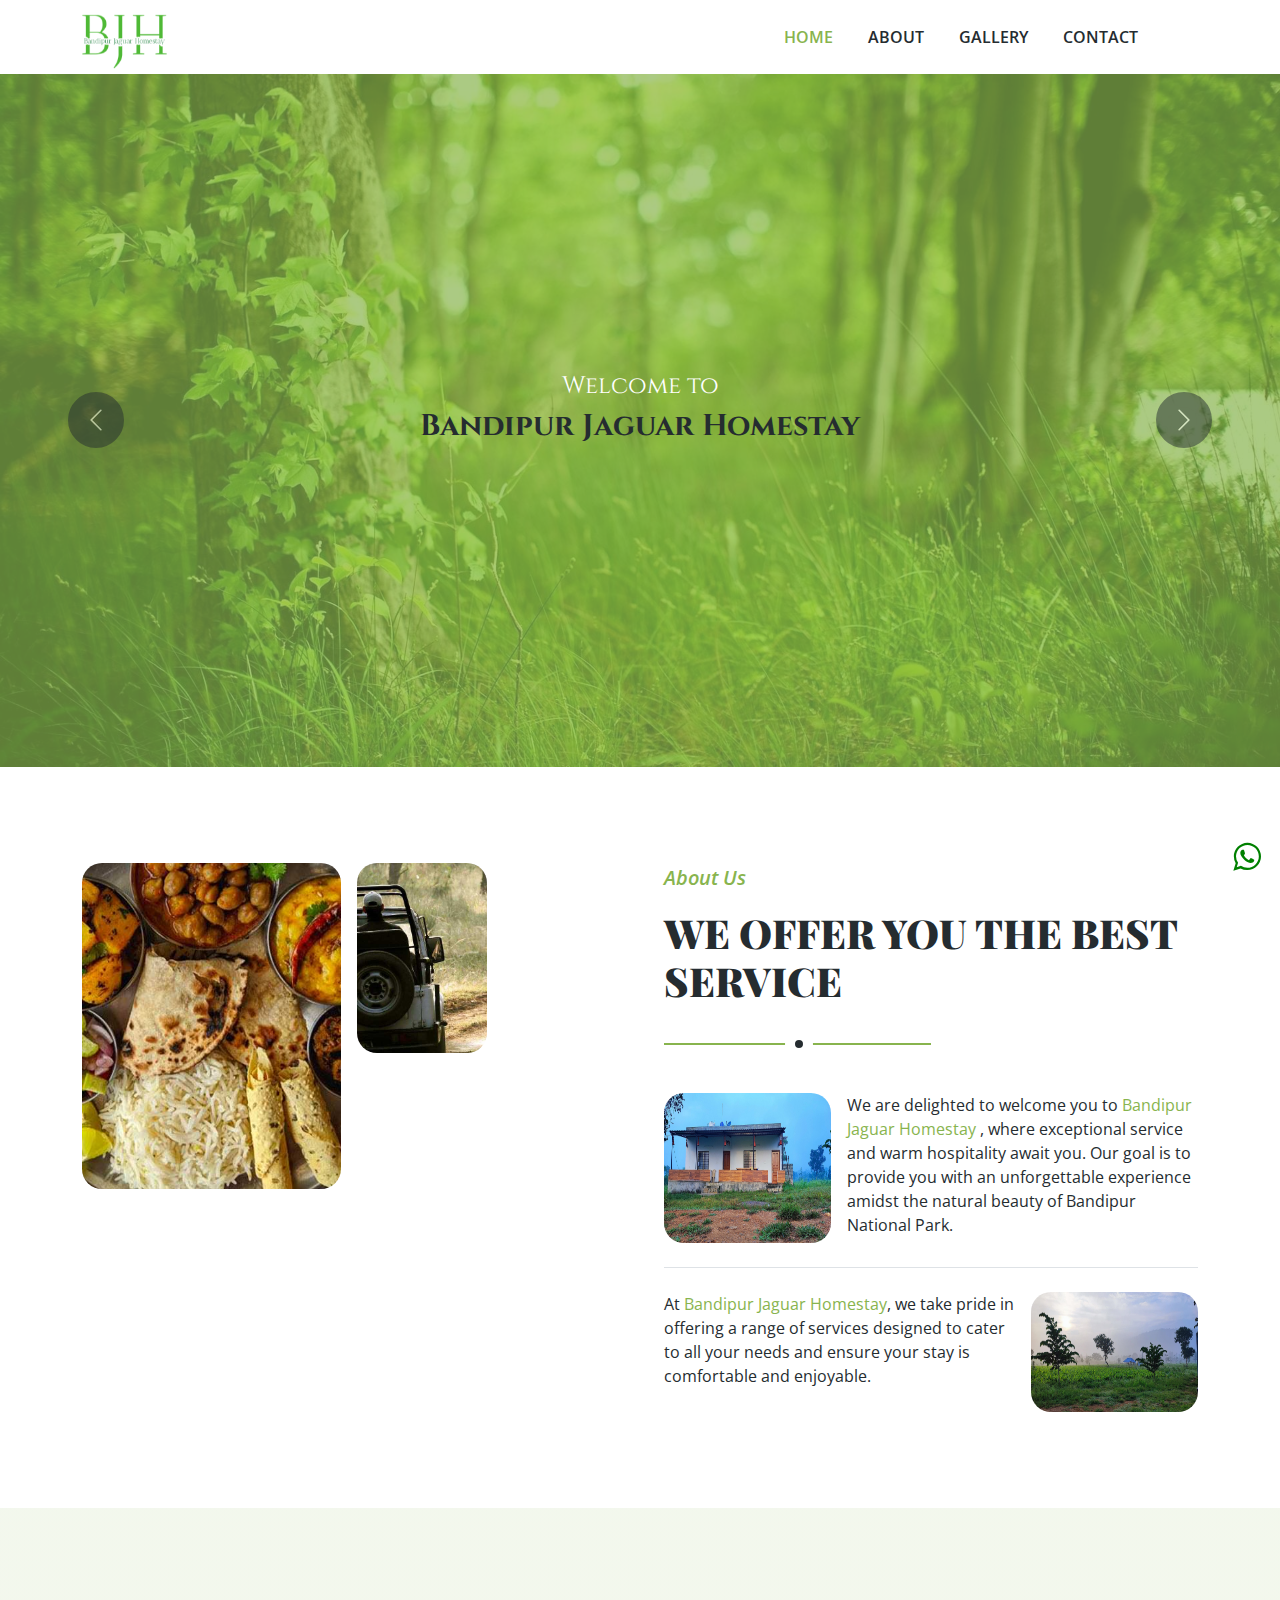
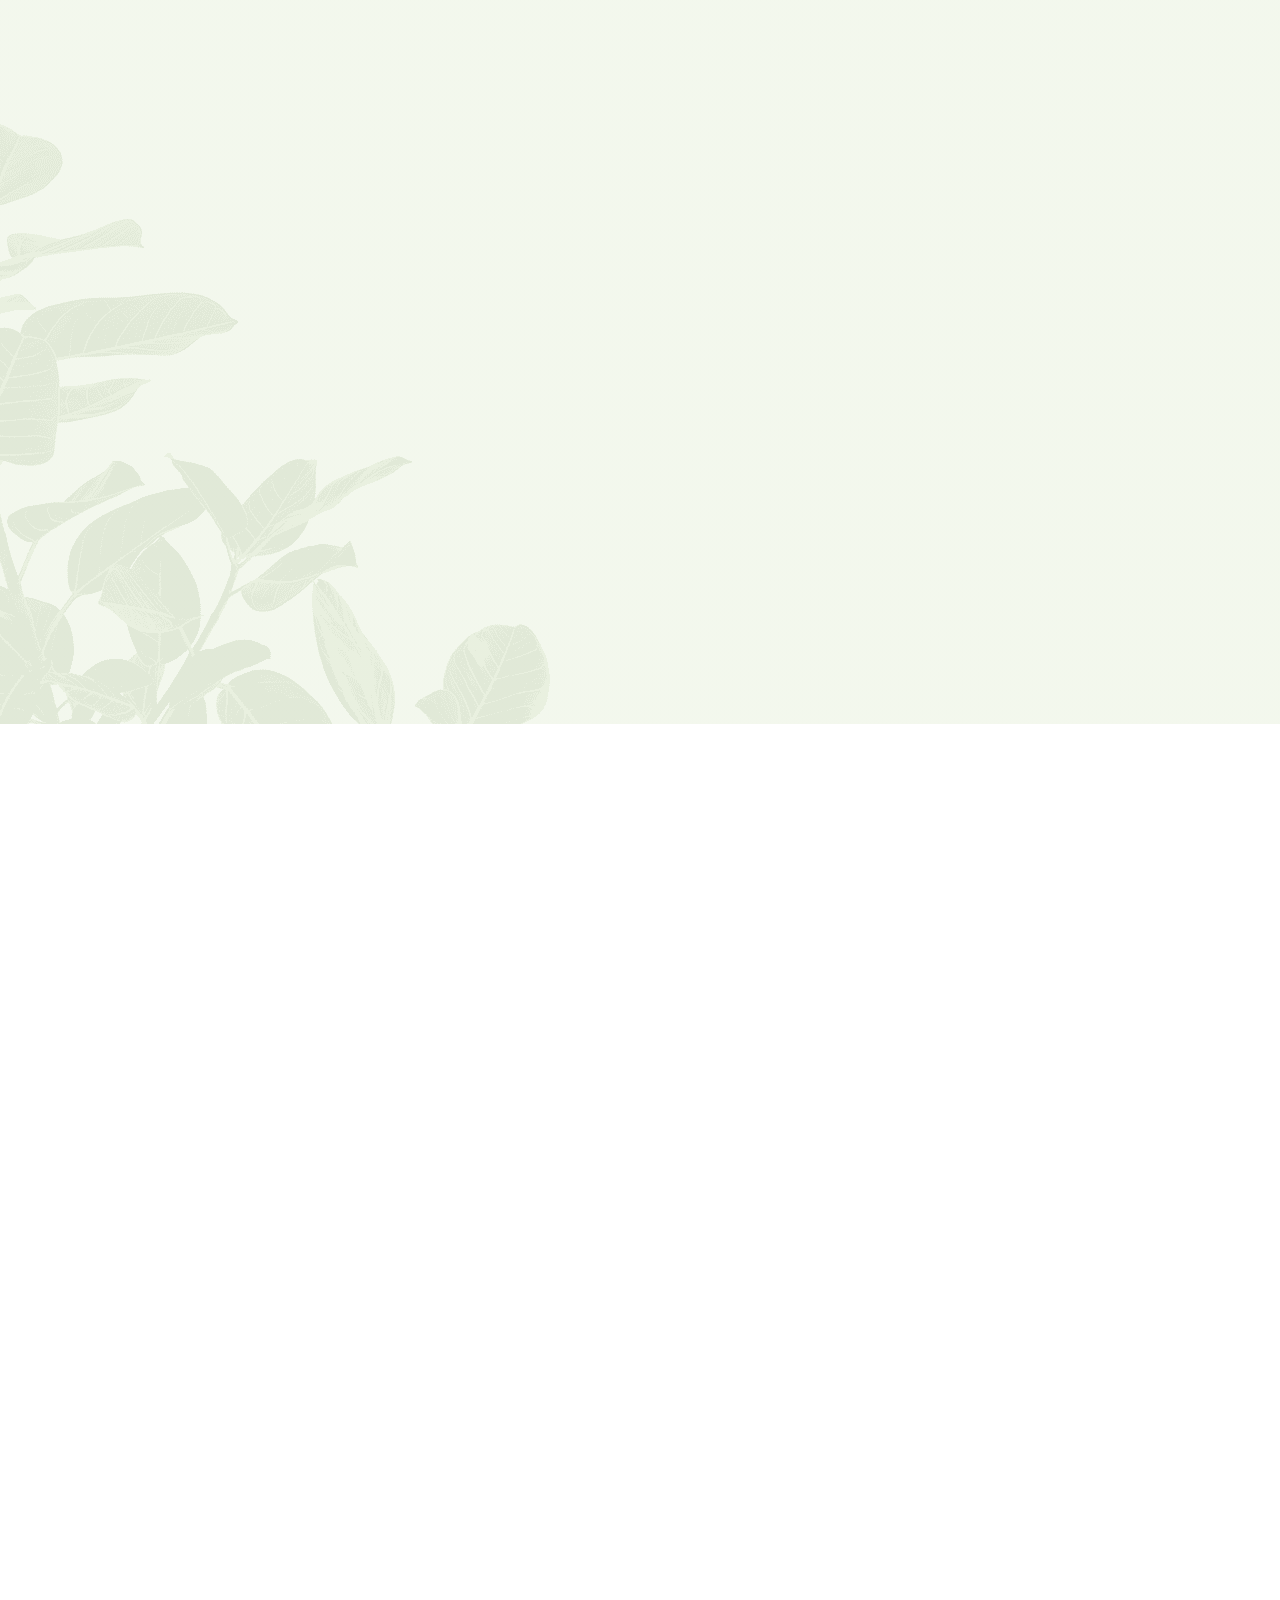
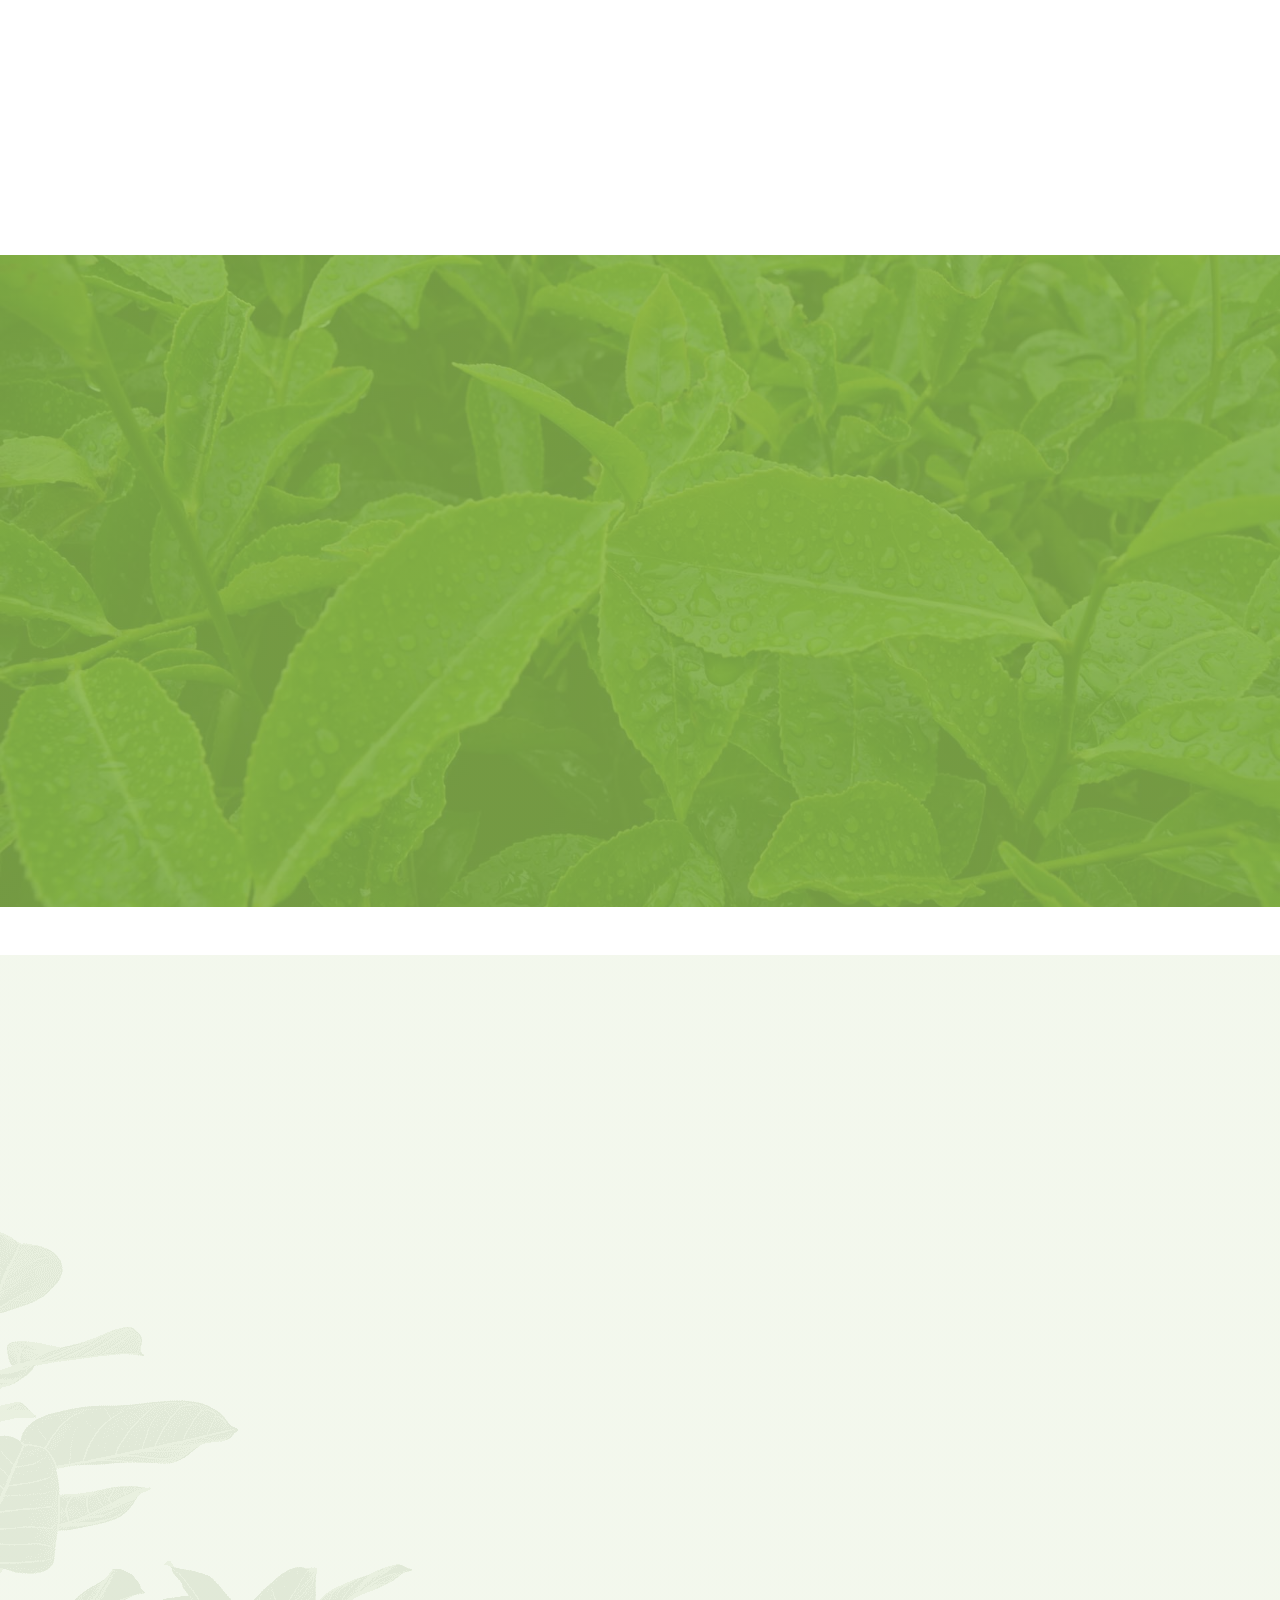
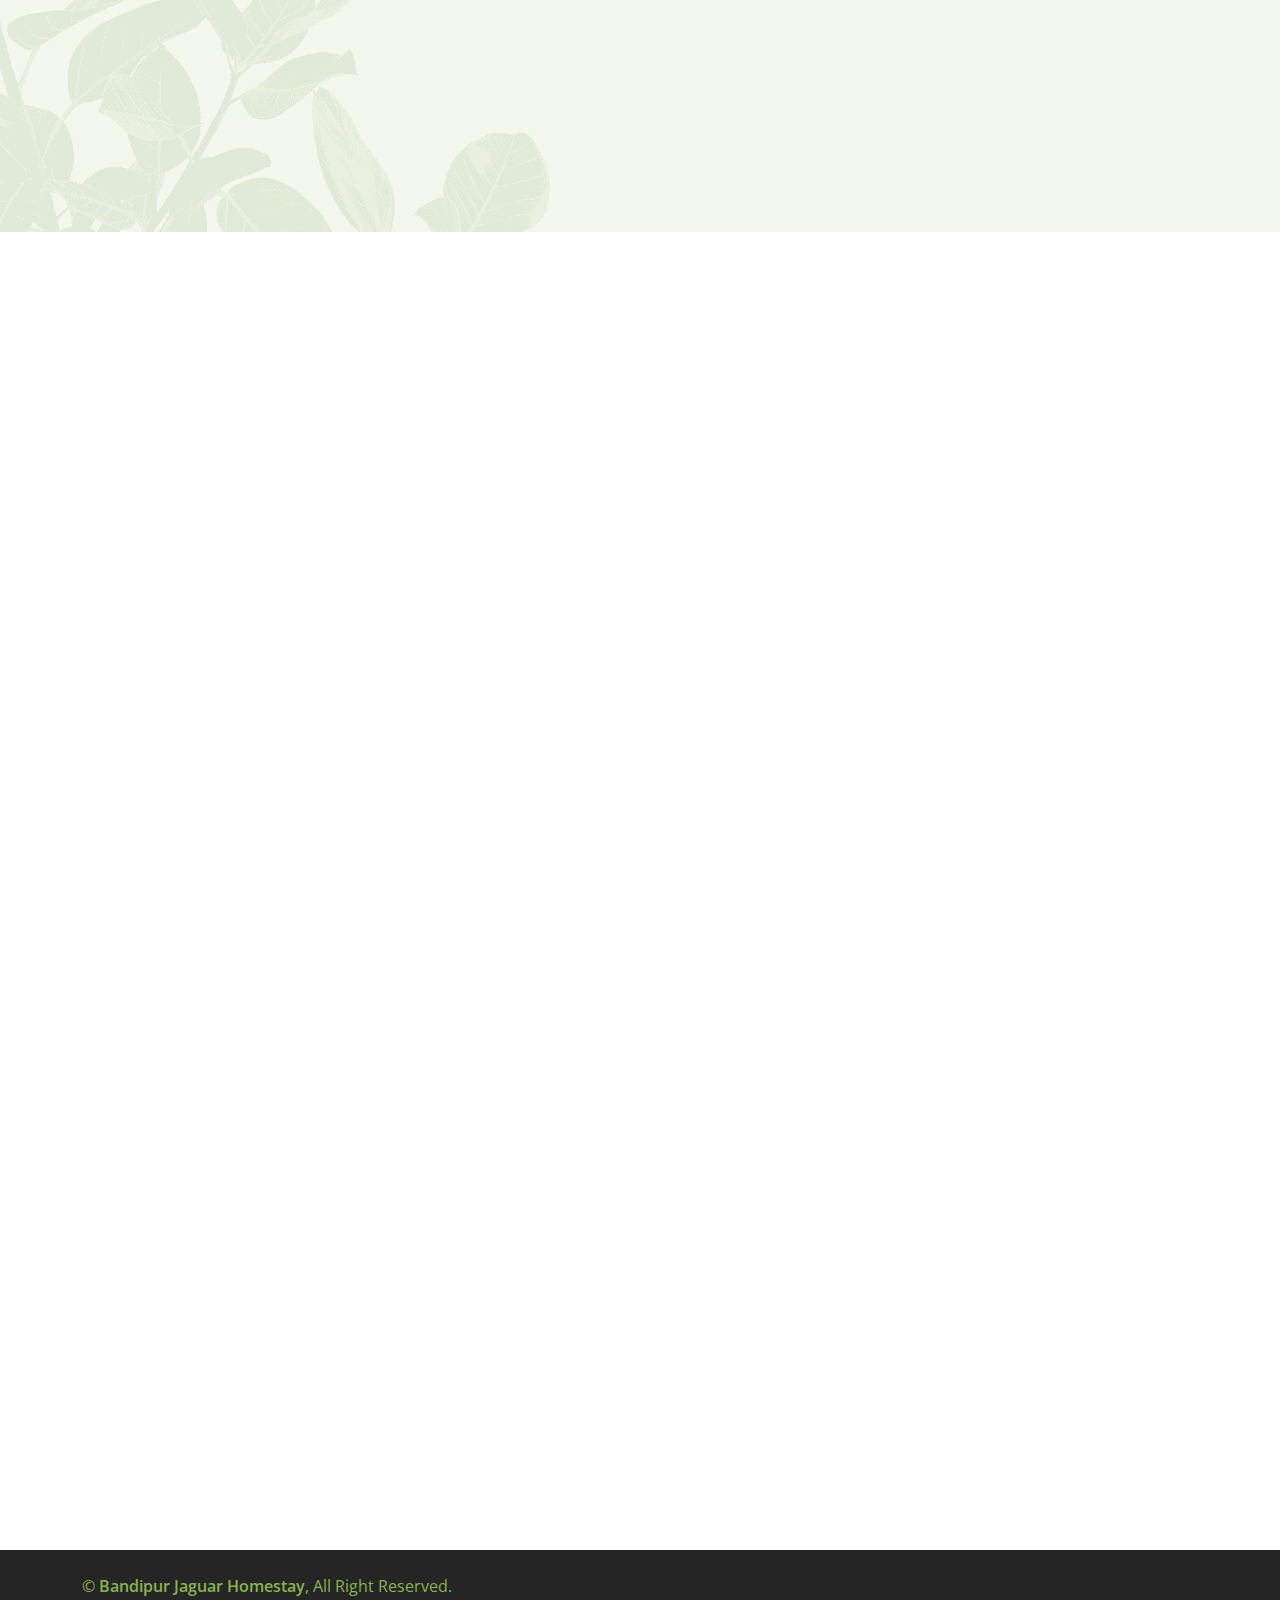
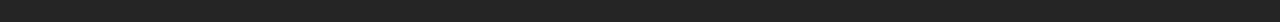
<file: index.html>
<!DOCTYPE html>
<html lang="en">

<head>
    <meta charset="utf-8">
    <title>Bandipur Jaguar Homestay</title>
    <meta content="width=device-width, initial-scale=1.0" name="viewport">
    <meta content="" name="keywords">
    <meta content="" name="description">

    <link href="img/favicon.ico" rel="icon">

    <link rel="preconnect" href="https://fonts.googleapis.com">
    <link rel="preconnect" href="https://fonts.gstatic.com" crossorigin>
    <link
        href="https://fonts.googleapis.com/css2?family=Open+Sans:wght@400;600&family=Playfair+Display:wght@700;900&display=swap"
        rel="stylesheet">
    <link
        href="https://fonts.googleapis.com/css2?family=Caveat:wght@400;500;600;700&family=DM+Serif+Display&family=Dancing+Script:wght@700&family=Itim&family=Nunito+Sans:opsz,wght@6..12,200;6..12,300;6..12,400;6..12,500;6..12,600;6..12,700&family=Poppins:wght@100;200;300;400;500;600&display=swap"
        rel="stylesheet">
    <link
        href="https://fonts.googleapis.com/css2?family=Caveat:wght@400;500;600;700&family=Cinzel:wght@600&family=DM+Serif+Display&family=Dancing+Script:wght@700&family=Itim&family=Nunito+Sans:opsz,wght@6..12,200;6..12,300;6..12,400;6..12,500;6..12,600;6..12,700&family=Poppins:wght@100;200;300;400;500;600&display=swap"
        rel="stylesheet">

    <link href="https://cdnjs.cloudflare.com/ajax/libs/font-awesome/5.10.0/css/all.min.css" rel="stylesheet">
    <link href="https://cdn.jsdelivr.net/npm/bootstrap-icons@1.4.1/font/bootstrap-icons.css" rel="stylesheet">

    <link href="lib/animate/animate.min.css" rel="stylesheet">
    <link href="lib/owlcarousel/assets/owl.carousel.min.css" rel="stylesheet">

    <link href="css/bootstrap.min.css" rel="stylesheet">
    <link rel="stylesheet" href="https://cdnjs.cloudflare.com/ajax/libs/font-awesome/4.7.0/css/font-awesome.min.css">

    <link href="css/style.css" rel="stylesheet">
</head>

<body>
    <div id="spinner"
        class="show bg-white position-fixed translate-middle w-100 vh-100 top-50 start-50 d-flex align-items-center justify-content-center">
        <div class="spinner-border text-primary" role="status" style="width: 3rem; height: 3rem;"></div>
    </div>


    <div class="container-fluid bg-white sticky-top">
        <div class="container">
            <nav class="navbar navbar-expand-lg bg-white navbar-light py-2 py-lg-0">
                <a href="index.html" class="navbar-brand">
                    <img class="img-fluid-logo" src="img/bandipur-jaguar-homestay-high-resolution-logo-transparent.png"
                        alt="Logo" loading="lazy" style="max-width: 50%;">
                </a>
                <button type="button" class="navbar-toggler ms-auto me-0" data-bs-toggle="collapse"
                    data-bs-target="#navbarCollapse">
                    <span class="navbar-toggler-icon"></span>
                </button>
                <div class="collapse navbar-collapse" id="navbarCollapse">
                    <div class="navbar-nav ms-auto">
                        <a href="index.html" class="nav-item nav-link active">Home</a>
                        <a href="about.html" class="nav-item nav-link">About</a>
                        <a href="gallery.html" class="nav-item nav-link">Gallery</a>
                        <a href="contact.html" class="nav-item nav-link">Contact</a>
                    </div>
                    <div class="border-start ps-4 d-none d-lg-block">
                    </div>
                </div>
            </nav>
        </div>
    </div>

    <div class="container-fluid px-0 mb-5">
        <div id="header-carousel" class="carousel slide carousel-fade" data-bs-ride="carousel">
            <div class="carousel-inner">
                <div class="carousel-item">
                    <img class="w-100" src="img/backpic-12.jpg" loading="lazy" alt="Image">
                    <div class="carousel-caption">
                        <div class="container">
                            <div class="row justify-content-center">
                                <div class="col-lg-7 text-center">
                                    <p class="fs-4 text-white animated zoomIn"> <strong class="text-dark"
                                            style="font-family: 'Cinzel', serif;">Be ready to experience the extreme
                                            Nature , <br>Unlock your Potentials and Adventures LifeStyle with Beauty of
                                            Nature <br>and enjoy the most friendly services from Us <br>with every
                                            memorable movement in your journey</strong></p>
                                    <h2 class="display-1 text-dark mb-4 animated zoomIn"></h2>

                                </div>
                            </div>
                        </div>
                    </div>
                </div>
                <div class="carousel-item active">
                    <img class="w-100" src="img/backpic-13.jpg" loading="lazy" alt="Image">
                    <div class="carousel-caption">
                        <div class="container">
                            <div class="row justify-content-center">
                                <div class="col-lg-7 text-center">
                                    <p class="fs-4 text-white animated zoomIn" style="font-family: 'Cinzel', serif;">
                                        Welcome to <br> <strong class="text-dark" style="
                                            font-size: 30px; ">Bandipur
                                            Jaguar
                                            Homestay</strong></p>
                                    <h2 class="display-1 text-dark mb-4 animated zoomIn"></h2>

                                </div>
                            </div>
                        </div>
                    </div>
                </div>
            </div>
            <button class="carousel-control-prev" type="button" data-bs-target="#header-carousel" data-bs-slide="prev">
                <span class="carousel-control-prev-icon" aria-hidden="true"></span>
                <span class="visually-hidden">Previous</span>
            </button>
            <button class="carousel-control-next" type="button" data-bs-target="#header-carousel" data-bs-slide="next">
                <span class="carousel-control-next-icon" aria-hidden="true"></span>
                <span class="visually-hidden">Next</span>
            </button>
        </div>
    </div>

    <div class="container-xxl py-5">
        <div class="container">
            <div class="row g-5">
                <div class="col-lg-6">
                    <div class="row g-3">
                        <div class="col-6 text-end">
                            <img class="img-fluid bg-white w-100 mb-3 wow fadeIn" data-wow-delay="0.1s"
                                src="img/a-pic-1 (2) (1).jpg" loading="lazy" alt="">
                            <img class="img-fluid bg-white w-50 wow fadeIn" data-wow-delay="0.2s"
                                src="img/a-pic-4 (1).jpg" alt="">
                        </div>
                        <div class="col-6">
                            <img class="img-fluid bg-white w-50 mb-3 wow fadeIn" data-wow-delay="0.3s"
                                src="img/a-pic-3 (1) (1).jpg" loading="lazy" alt="">
                            <img class="img-fluid bg-white w-100 wow fadeIn" data-wow-delay="0.4s"
                                src="img/a-pic-2 (1) (1).jpg" loading="lazy" alt="">
                        </div>
                    </div>
                </div>
                <div class="col-lg-6 wow fadeIn" data-wow-delay="0.5s">
                    <div class="section-title">
                        <p class="fs-5 fw-medium fst-italic text-primary" id="about">About Us</p>
                        <h2 class="display-6">WE OFFER YOU THE BEST SERVICE</h2>
                    </div>
                    <div class="row g-3 mb-4">
                        <div class="col-sm-4">
                            <img class="img-fluid bg-white w-100" src="img/b2.jpg" loading="lazy" alt=""
                                style="height: 150px;">
                        </div>
                        <div class="col-sm-8">
                            <p class="mb-0">We are delighted to welcome you to <span style="color: #88B44E;">Bandipur
                                    Jaguar Homestay</span> , where
                                exceptional service and warm hospitality await you. Our goal is to provide you with an
                                unforgettable experience amidst the natural beauty of Bandipur National Park.</p>
                        </div>
                    </div>
                    <div class="border-top mb-4"></div>
                    <div class="row g-3">
                        <div class="col-sm-8">
                            <p class="mb-0">At <span style="color:#88B44E;">Bandipur Jaguar
                                    Homestay</span>,
                                we take pride in offering a range of services
                                designed to cater to all your needs and ensure your stay is comfortable and enjoyable.
                            </p>
                        </div>
                        <div class="col-sm-4">
                            <img class="img-fluid bg-white w-100" src="img/g3.jpeg" loading="lazy" alt=""
                                style="height: 120px;">
                        </div>
                    </div>
                </div>
            </div>
        </div>
    </div>

    <div class="container-fluid product py-5 my-5">
        <div class="container py-5">
            <div class="section-title text-center mx-auto wow fadeInUp" data-wow-delay="0.1s" style="max-width: 500px;">
                <p class="fs-5 fw-medium fst-italic text-primary" id="serve">Our Services</p>
                <h2 class="display-6">Our Services</h2>
            </div>
            <div class="owl-carousel product-carousel wow fadeInUp" data-wow-delay="0.5s">
                <a href="" class="d-block product-item rounded">
                    <img src="img/l (1).jpg" loading="lazy" alt="" class="img-fluid">
                    <div class="bg-white-pro shadow-sm text-center p-4 position-relative mt-n5 mx-4">
                        <h2 class="text-primary">UNLIMITED FOOD</h2>
                        <span class="text-body">Unlimited 3 times Food Veg/Non-Veg includes Breakfast , Lunch and
                            Dinner</span>
                    </div>
                </a>
                <a href="" class="d-block product-item rounded">
                    <img src="img/wifi (3).jpg" loading="lazy" alt="" class="img-fluid">
                    <div class="bg-white-pro shadow-sm text-center p-4 position-relative mt-n5 mx-4">
                        <h2 class="text-primary">WIFI</h2>
                        <span class="text-body">Efficiently providing Wi-Fi ensures seamless connectivity enhances the
                            convenience.</span>
                    </div>
                </a>
                <a href="" class="d-block product-item rounded">
                    <img src="img/pnd (4).jpg" alt="" loading="lazy" class="img-fluid">
                    <div class="bg-white-pro shadow-sm text-center p-4 position-relative mt-n5 mx-4">
                        <h2 class="text-primary">PICK UP - DROP</h2>
                        <span class="text-body">pick-up drop service offers transportation,comfortable journey for
                            guests.</span>
                    </div>
                </a>
                <a href="" class="d-block product-item rounded">
                    <img src="img/room.jpg" alt="" loading="lazy" class="img-fluid">
                    <div class="bg-white-pro shadow-sm text-center p-4 position-relative mt-n5 mx-4">
                        <h2 class="text-primary">ROOM SERVICE</h2>
                        <span class="text-body">We offer you the best room services with all hygiene and privacy</span>
                    </div>
                </a>
            </div>
        </div>
    </div>

    <div class="container-xxl py-5">
        <div class="container">
            <div class="section-title text-center mx-auto wow fadeInUp" data-wow-delay="0.1s" style="max-width: 500px;">
                <p class="fs-5 fw-medium fst-italic text-primary">ABOUT ROOMS</p>
                <h2 class="display-6">Jaguar Home Stay rooms combine comfort, aesthetics, and personalized service</h2>
            </div>
            <div class="row g-4">
                <div class="col-lg-4 col-md-6 wow fadeInUp" data-wow-delay="0.1s">
                    <div class="store-item position-relative text-center">
                        <img class="img-fluid" loading="lazy" src="img/p-3 (1).jpg" alt="">
                        <div class="p-4">
                            <h2 class="mb-3">Deluxe Room</h2>
                            <p>3 - 4 double beds,
                                Perfect for Groups and available with
                                all basic
                                facilities </p>
                        </div>
                        <div class="store-overlay">
                            <a href="https://wa.me/8147244342/?text=Need to Book your Stay"
                                class="btn btn-primary rounded-pill py-2 px-4 m-2">WhatsApp Now <i
                                    class="fa fa-whatsapp"></i></a>
                            <a href="tel:8147244342" class="btn btn-dark rounded-pill py-2 px-4 m-2">Call now <i
                                    class="fa fa-phone"></i></a>
                        </div>
                    </div>
                </div>
                <div class="col-lg-4 col-md-6 wow fadeInUp" data-wow-delay="0.3s">
                    <div class="store-item position-relative text-center">
                        <img class="img-fluid" loading="lazy" src="img/p3.jpeg" alt="">
                        <div class="p-4">
                            <h2 class="mb-3">Family Room</h2>
                            <p>Two double beds,
                                Perfect For Family,
                                More Bed Will Be Added On Request with
                                all basic facilities</p>
                        </div>
                        <div class="store-overlay">
                            <a href="https://wa.me/8147244342/?text=Need to Book your Stay"
                                class="btn btn-primary rounded-pill py-2 px-4 m-2">WhatsApp now <i
                                    class="fa fa-whatsapp"></i></a>
                            <a href="tel:8147244342" class="btn btn-dark rounded-pill py-2 px-4 m-2">Call now <i
                                    class="fa fa-phone"></i></a>
                        </div>
                    </div>
                </div>
                <div class="col-lg-4 col-md-6 wow fadeInUp" data-wow-delay="0.5s">
                    <div class="store-item position-relative text-center">
                        <img class="img-fluid" loading="lazy" src="img/g14.jpeg" alt="">
                        <div class="p-4">
                            <h2 class="mb-3">Suite</h2>
                            <p> 4 rooms are available
                                Breakfast , Lunch And Dinner Are Included
                                with all basic facilities</p>

                        </div>
                        <div class="store-overlay">
                            <a href="https://wa.me/8147244342/?text=Need to Book your Stay"
                                class="btn btn-primary rounded-pill py-2 px-4 m-2">WhatsApp now <i
                                    class="fa fa-whatsapp"></i></a>
                            <a href="tel:8147244342" class="btn btn-dark rounded-pill py-2 px-4 m-2">Call now <i
                                    class="fa fa-phone"></i></a>
                        </div>
                    </div>
                </div>
                <div class="col-12 text-center wow fadeInUp" data-wow-delay="0.1s">
                    <a href="https://wa.me/8147244342/?text=Need to Book your Stay"
                        class="btn btn-primary rounded-pill py-3 px-5">whatsapp now <i class="fa fa-whatsapp"></i></a>
                </div>
                <div class="col-12 text-center wow fadeInUp" data-wow-delay="0.1s">
                    <a href="tel:8147244342" class="btn btn-primary rounded-pill py-3 px-5">Call now <i
                            class="fa fa-phone"></i></a>
                </div>
            </div>
        </div>
    </div>

    <div class="container-fluid testimonial py-5 my-5">
        <div class="container py-5">
            <div class="section-title text-center mx-auto wow fadeInUp" data-wow-delay="0.1s" style="max-width: 500px;">
                <h2 class="display-6">Why Bandipur Jaguar Homestay</h2>
            </div>
            <div class="owl-carousel testimonial-carousel wow fadeInUp" data-wow-delay="0.5s">
                <div class="testimonial-item p-4 p-lg-5">
                    <p class="mb-4">Unlimited 3 times Food includes Breakfast , Lunch and Dinner</p>
                    <div class="d-flex align-items-center justify-content-center">
                        <i class="fa fa-cutlery" style="font-size:36px"></i>
                        <div class="text-start ms-3">
                            <h2>Unlimited Food</h2>
                            <span class="text-primary"></span>
                        </div>
                    </div>
                </div>
                <div class="testimonial-item p-4 p-lg-5">
                    <p class="mb-4">Affordable pricing Starting at just 2000 per person for a Best homestay experience.
                    </p>
                    <div class="d-flex align-items-center justify-content-center">
                        <i class="fa fa-money" style="font-size:36px"></i>
                        <div class="text-start ms-3">
                            <h2>Low Price</h2>

                        </div>
                    </div>
                </div>
                <div class="testimonial-item p-4 p-lg-5">
                    <p class="mb-4">Safe place you can Enjoy with out worring about anyting.</p>
                    <div class="d-flex align-items-center justify-content-center">
                        <i class="fa fa-user-secret" style="font-size:36px"></i>
                        <div class="text-start ms-3">
                            <h2>Secure Zone</h2>

                        </div>
                    </div>
                </div>
                <div class="testimonial-item p-4 p-lg-5">
                    <p class="mb-4">We offer you pick up and drop services.</p>
                    <div class="d-flex align-items-center justify-content-center">
                        <i class="fa fa-car" style="font-size:36px"></i>
                        <div class="text-start ms-3">
                            <h2>Pick Up - Drop</h2>

                        </div>
                    </div>
                </div>
            </div>
        </div>
    </div>

    <div class="container-fluid testimonial-review py-5 my-5">
        <div class="container py-5">
            <div class="section-title text-center mx-auto wow fadeInUp" data-wow-delay="0.1s" style="max-width: 500px;">
                <h2 class="display-6">What Customers say about Us</h2>
            </div>
            <div class="owl-carousel testimonial-carousel wow fadeInUp" data-wow-delay="0.5s">
                <div class="testimonial-item p-4 p-lg-5">
                    <p class="mb-4">I stayed at Jaguar Homestay with safari in the afternoon before and morning after my
                        stay. The staff were very helpful organising the safari trips and transport. Further, the
                        accommodation is peaceful, clean and the food delicious! Everything was provided as a whole
                        package at a very fair price.</p>
                    <div class="d-flex align-items-center justify-content-center">
                        <div class="text-start ms-3">
                            <div class="star-rating">
                                <div class="star"></div>
                                <div class="star"></div>
                                <div class="star"></div>
                                <div class="star "></div>
                                <div class="star "></div>
                            </div>
                            <img style="margin-left: 40px;" loading="lazy" src="img/review-pic-1.png" alt="">
                            <h2>Nick Chapman</h2>
                            <span class="text-primary"></span>
                        </div>
                    </div>
                </div>
                <div class="testimonial-item p-4 p-lg-5">
                    <p class="mb-4">The best experience you can get in Bandipur. It's very secluded toward the forest in
                        Bandipur. A very nice spacious homestay with a big room that can accommodate 7-9 people easily.
                        The warm welcome, delicious food and great assistance are the best we can get. If you are
                        looking for a good stay at Bandipur don't even think twice just call these people.
                        All the best for this homestay and keep up the work...</p>
                    <div class="d-flex align-items-center justify-content-center">
                        <div class="text-start ms-3">
                            <div class="star-rating">
                                <div class="star"></div>
                                <div class="star"></div>
                                <div class="star"></div>
                                <div class="star "></div>
                                <div class="star "></div>
                            </div>
                            <img style="margin-left: 40px;" loading="lazy" src="img/review-pic-2.png" alt="">
                            <h2 style="margin-left: 25px;">Abhijith K</h2>
                            <span class="text-primary"></span>
                        </div>
                    </div>
                </div>
                <div class="testimonial-item p-4 p-lg-5">
                    <p class="mb-4">I stayed along with my family here for 2 days ..
                        Just believe me this is one of the finest resort i have ever visited in my life time ,
                        Just when i entered the resort i was greeted very gently , we were provided
                        with various facilities which includes safari , unlimited food. Fire camp and various other
                        activities, i recommend this place for those who visit bandipura. Finally kind gesture from
                        Rajendra made this trip memorable</p>
                    <div class="d-flex align-items-center justify-content-center">
                        <div class="text-start ms-3">
                            <div class="star-rating">
                                <div class="star"></div>
                                <div class="star"></div>
                                <div class="star"></div>
                                <div class="star "></div>
                                <div class="star "></div>
                            </div>
                            <img style="margin-left: 40px;" loading="lazy" src="img/review-pic-3.png" alt="">
                            <h2>Goutham Ram</h2>
                            <span class="text-primary"></span>
                        </div>
                    </div>
                </div>
                <div class="testimonial-item p-4 p-lg-5">
                    <p class="mb-4">Really a good place around fields .Food was like home made ,too good(breakfast ,veg
                        for noon and Non veg for night ) .The hospitality is very good I didn't really expect this .Cons
                        entire region ( any place or in any other hotel has no mobile coverage and WIFI )they are
                        it via BSNL (only operator you have full network there in forest ) and DTH with tv
                        in both rooms .Can see lot of wild from and to the place , and most Safe place </p>
                    <div class="d-flex align-items-center justify-content-center">
                        <div class="text-start ms-3">
                            <div class="star-rating">
                                <div class="star"></div>
                                <div class="star"></div>
                                <div class="star"></div>
                                <div class="star "></div>
                                <div class="star "></div>
                            </div>
                            <img style="margin-left: 40px;" loading="lazy" src="img/review-pic-4.png" alt="">
                            <h2 style="margin-left: 30px;"> Praveen </h2>
                            <span class="text-primary"></span>
                        </div>
                    </div>
                </div>
            </div>
        </div>
    </div>

    <div class="container-xxl contact py-5">
        <div class="container">
            <div class="section-title text-center mx-auto wow fadeInUp" data-wow-delay="0.1s" style="max-width: 500px;">
                <p class="fs-5 fw-medium fst-italic text-primary">Contact Us</p>
                <h2 class="display-6">Contact us right now</h2>
            </div>
            <div class="row justify-content-center wow fadeInUp" data-wow-delay="0.1s">
                <div class="col-lg-8">
                    <p class="text-center mb-5">For any queries, concerns, or assistance, please don't hesitate to get
                        in touch with us. Our team is here to provide prompt and friendly support, ensuring your needs
                        are met with utmost care and attention.</p>
                    <div class="row g-5">
                        <div class="col-md-4 text-center wow fadeInUp" data-wow-delay="0.3s">
                            <a href="https://wa.me/8147244342/?text=Need to Book your Stay">
                                <div class="btn-square mx-auto mb-3">
                                    <i class="fa fa-whatsapp fa-2x text-white"></i>
                                </div>
                                <p class="mb-2">WhatsApp now</p>
                            </a>


                        </div>
                        <div class="col-md-4 text-center wow fadeInUp" data-wow-delay="0.4s">
                            <a href="tel:8147244342">
                                <div class="btn-square mx-auto mb-3">
                                    <i class="fa fa-phone fa-2x text-white"></i>
                                </div>
                                <p class="mb-2">+91 81472 44342</p>
                            </a>

                        </div>
                        <div class="col-md-4 text-center wow fadeInUp" data-wow-delay="0.5s">
                            <a
                                href="https://www.google.com/maps/place/Bandipur+Jaguar+Homestay/@11.6509568,76.6489161,17z/data=!3m1!4b1!4m6!3m5!1s0x3ba8b19155fd91a7:0x9b63a553a9b94db4!8m2!3d11.6509568!4d76.651491!16s%2Fg%2F11fzsv2gv0?entry=ttu">

                                <div class="btn-square mx-auto mb-3">
                                    <span class="fa fa-map-marker fa-2x text-white"></span>
                                </div>
                                <p class="mb-2">Location</p>
                            </a>
                        </div>
                    </div>
                </div>
            </div>
        </div>
    </div>

    <div class="container-fluid bg-dark footer mt-5 py-5 wow fadeIn" data-wow-delay="0.1s">

        <div class="container py-5">
            <div class="row g-5">
                <div class="col-lg-3 col-md-6">
                    <h2 class="text-primary mb-4">Our Office</h2>
                    <a
                        href="https://www.google.com/maps/place/Bandipur+Jaguar+Homestay/@11.6509568,76.6489161,17z/data=!3m1!4b1!4m6!3m5!1s0x3ba8b19155fd91a7:0x9b63a553a9b94db4!8m2!3d11.6509568!4d76.651491!16s%2Fg%2F11fzsv2gv0?entry=ttu">
                        <p class="mb-2"><i class="fa fa-map-marker text-primary me-3"></i>Bandipur Jaguar Homestay</p>
                    </a>
                    <a href="tel:8147244342">
                        <p class="mb-2"><i class="fa fa-phone text-primary me-3"></i>+91 81472 44342</p>
                    </a>
                    <a href="https://wa.me/8147244342/?text=Need to Book your Stay">
                        <p class="mb-2"><i class="fa fa-whatsapp text-primary me-3"></i>WhatsApp now</p>
                    </a>

                </div>
                <div class="col-lg-3 col-md-6">
                    <h2 class="text-primary mb-4">Quick Links</h2>
                    <a class="btn btn-link" href="#about">About Us</a>
                    <a class="btn btn-link" href="contact.html">Contact Us</a>
                    <a class="btn btn-link" href="#serve">Our Services</a>
                    <a class="btn btn-link" href="gallery.html">Gallery</a>
                </div>

                <div class="col-lg-3 col-md-6">
                    <h2 class="text-primary mb-4">Business Hours</h2>
                    <p class="mb-1">Monday - Sunday</p>
                    <h2 class="text-light" style="font-size: 20px;">24 - Hours Open</h2>
                </div>
            </div>
            <div>
                <div class="h-100">
                    <iframe class="w-100 rounded"
                        src="https://www.google.com/maps/embed?pb=!1m18!1m12!1m3!1d3907.533848686111!2d76.64870791075904!3d11.656528888503097!2m3!1f0!2f0!3f0!3m2!1i1024!2i768!4f13.1!3m3!1m2!1s0x3ba8b19155fd91a7%3A0x9b63a553a9b94db4!2sBandipur%20Jaguar%20Homestay!5e0!3m2!1sen!2sin!4v1686052490410!5m2!1sen!2sin"
                        frameborder="0" style="height: 100%; min-height: 300px; border:0;" allowfullscreen=""
                        aria-hidden="false" tabindex="0"></iframe>
                </div>
            </div>

        </div>

    </div>

    <div class="container-fluid copyright py-4">
        <div class="container">
            <div class="row">
                <div class="col-md-6 text-center text-md-start mb-3 mb-md-0">
                    &copy; <a class="fw-medium" href="#">Bandipur Jaguar Homestay</a>, All Right Reserved.
                </div>

            </div>
        </div>
    </div>

    <a href="https://wa.me/8147244342/?text=Need to Book your Stay" class="whatsapp-icon"><i
            class="fa fa-whatsapp"></i></a>

    <script src="https://ajax.googleapis.com/ajax/libs/jquery/3.6.1/jquery.min.js"></script>
    <script src="https://cdn.jsdelivr.net/npm/bootstrap@5.0.0/dist/js/bootstrap.bundle.min.js"></script>
    <script src="lib/wow/wow.min.js"></script>
    <script src="lib/easing/easing.min.js"></script>
    <script src="lib/waypoints/waypoints.min.js"></script>
    <script src="lib/owlcarousel/owl.carousel.min.js"></script>

    <script src="js/main.js"></script>
</body>

</html>
</file>
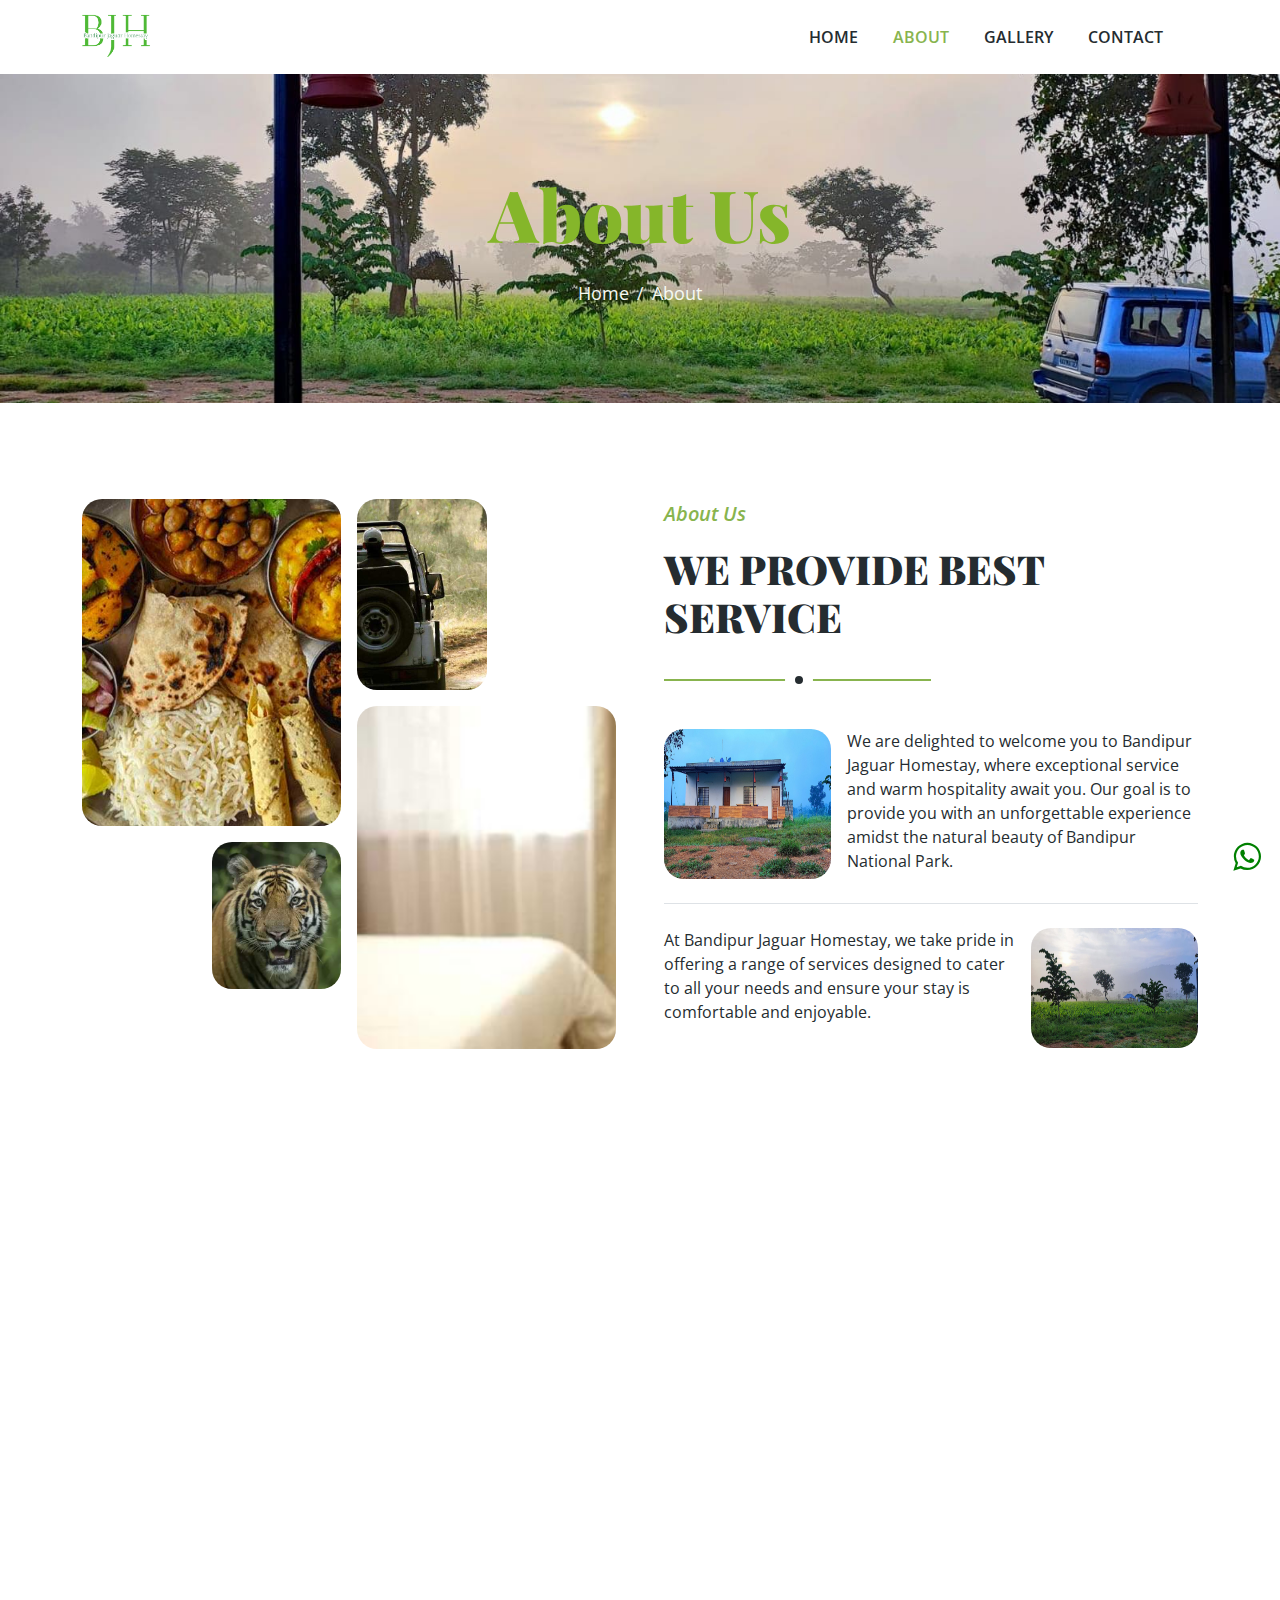
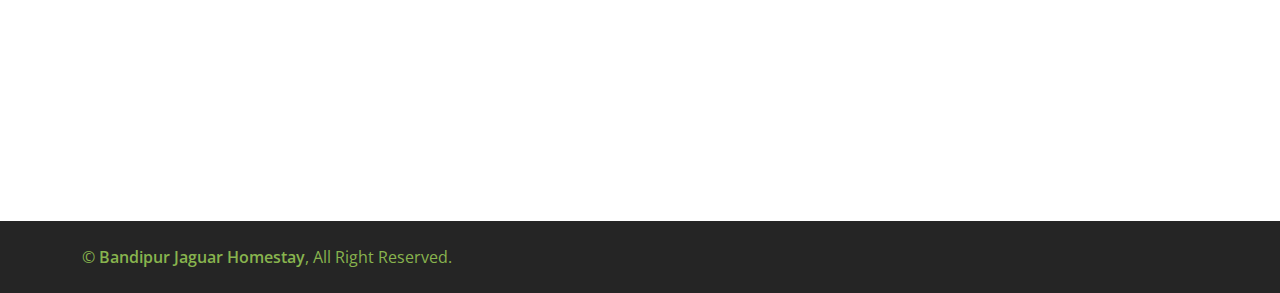
<file: about.html>
<!DOCTYPE html>
<html lang="en">

<head>
    <meta charset="utf-8">
    <title>Bandipur Jaguar Homestay</title>
    <meta content="width=device-width, initial-scale=1.0" name="viewport">
    <meta content="" name="keywords">
    <meta content="" name="description">

    <link href="img/favicon.ico" rel="icon">

    <link rel="preconnect" href="https://fonts.googleapis.com">
    <link rel="preconnect" href="https://fonts.gstatic.com" crossorigin>
    <link
        href="https://fonts.googleapis.com/css2?family=Open+Sans:wght@400;600&family=Playfair+Display:wght@700;900&display=swap"
        rel="stylesheet">

    <link href="https://cdnjs.cloudflare.com/ajax/libs/font-awesome/5.10.0/css/all.min.css" rel="stylesheet">
    <link href="https://cdn.jsdelivr.net/npm/bootstrap-icons@1.4.1/font/bootstrap-icons.css" rel="stylesheet">

    <link href="lib/animate/animate.min.css" rel="stylesheet">
    <link href="lib/owlcarousel/assets/owl.carousel.min.css" rel="stylesheet">

    <link href="css/bootstrap.min.css" rel="stylesheet">
    <link rel="stylesheet" href="https://cdnjs.cloudflare.com/ajax/libs/font-awesome/4.7.0/css/font-awesome.min.css">

    <link href="css/style.css" rel="stylesheet">
</head>

<body>
    <div id="spinner"
        class="show bg-white position-fixed translate-middle w-100 vh-100 top-50 start-50 d-flex align-items-center justify-content-center">
        <div class="spinner-border text-primary" role="status" style="width: 3rem; height: 3rem;"></div>
    </div>

    <div class="container-fluid bg-white sticky-top">
        <div class="container">
            <nav class="navbar navbar-expand-lg bg-white navbar-light py-2 py-lg-0">
                <a href="index.html" class="navbar-brand">
                    <img class="img-fluid-logo" src="img/bandipur-jaguar-homestay-high-resolution-logo-transparent.png"
                        alt="Logo" style="max-width: 40%;">
                </a>
                <button type="button" class="navbar-toggler ms-auto me-0" data-bs-toggle="collapse"
                    data-bs-target="#navbarCollapse">
                    <span class="navbar-toggler-icon"></span>
                </button>
                <div class="collapse navbar-collapse" id="navbarCollapse">
                    <div class="navbar-nav ms-auto">
                        <a href="index.html" class="nav-item nav-link">Home</a>
                        <a href="about.html" class="nav-item nav-link active">About</a>
                        <a href="gallery.html" class="nav-item nav-link">Gallery</a>
                        <a href="contact.html" class="nav-item nav-link">Contact</a>
                    </div>

                </div>
            </nav>
        </div>
    </div>

    <div class="container-fluid page-header py-5 mb-5 wow fadeIn" data-wow-delay="0.1s">
        <div class="container text-center py-5">
            <h2 class="display-2 text-dark-m mb-4 animated slideInDown">About Us</h2>
            <nav aria-label="breadcrumb animated slideInDown">
                <ol class="breadcrumb justify-content-center mb-0">
                    <li class="breadcrumb-item"><a href="#">Home</a></li>
                    <li class="breadcrumb-item text-dark-m" aria-current="page">About</li>
                </ol>
            </nav>
        </div>
    </div>

    <div class="container-xxl py-5">
        <div class="container">
            <div class="row g-5">
                <div class="col-lg-6">
                    <div class="row g-3">
                        <div class="col-6 text-end">
                            <img class="img-fluid bg-white w-100 mb-3 wow fadeIn" data-wow-delay="0.1s"
                                src="img/a-pic-1 (2) (1).jpg" loading="lazy" alt="">
                            <img class="img-fluid bg-white w-50 wow fadeIn" data-wow-delay="0.2s"
                                src="img/a-pic-4 (1).jpg" loading="lazy" alt="">
                        </div>
                        <div class="col-6">
                            <img class="img-fluid bg-white w-50 mb-3 wow fadeIn" data-wow-delay="0.3s"
                                src="img/a-pic-3 (1) (1).jpg" loading="lazy" alt="">
                            <img class="img-fluid bg-white w-100 wow fadeIn" data-wow-delay="0.4s"
                                src="img/a-pic-2 (1) (1).jpg" loading="lazy" alt="">
                        </div>
                    </div>
                </div>
                <div class="col-lg-6 wow fadeIn" data-wow-delay="0.5s">
                    <div class="section-title">
                        <p class="fs-5 fw-medium fst-italic text-primary">About Us</p>
                        <h2 class="display-6">WE PROVIDE BEST SERVICE</h2>
                    </div>
                    <div class="row g-3 mb-4">
                        <div class="col-sm-4">
                            <img class="img-fluid bg-white w-100" src="img/b2.jpg" loading="lazy" alt=""
                                style="height: 150px;">
                        </div>
                        <div class="col-sm-8">
                            <p class="mb-0">We are delighted to welcome you to Bandipur Jaguar Homestay, where
                                exceptional service and warm hospitality await you. Our goal is to provide you with an
                                unforgettable experience amidst the natural beauty of Bandipur National Park.</p>
                        </div>
                    </div>
                    <div class="border-top mb-4"></div>
                    <div class="row g-3">
                        <div class="col-sm-8">
                            <p class="mb-0">At Bandipur Jaguar Homestay, we take pride in offering a range of services
                                designed to cater to all your needs and ensure your stay is comfortable and enjoyable.
                            </p>
                        </div>
                        <div class="col-sm-4">
                            <img class="img-fluid bg-white w-100" src="img/g3.jpeg" loading="lazy" alt=""
                                style="height: 120px;">
                        </div>
                    </div>
                </div>
            </div>
        </div>
    </div>

    <div class="container-fluid bg-dark footer mt-5 py-5 wow fadeIn" data-wow-delay="0.1s">

        <div class="container py-5">
            <div class="row g-5">
                <div class="col-lg-3 col-md-6">
                    <h2 class="text-primary mb-4">Our Office</h2>
                    <a
                        href="https://www.google.com/maps/place/Bandipur+Jaguar+Homestay/@11.6509568,76.6489161,17z/data=!3m1!4b1!4m6!3m5!1s0x3ba8b19155fd91a7:0x9b63a553a9b94db4!8m2!3d11.6509568!4d76.651491!16s%2Fg%2F11fzsv2gv0?entry=ttu">
                        <p class="mb-2"><i class="fa fa-map-marker text-primary me-3"></i>Bandipur Jaguar Homestay</p>
                    </a>
                    <a href="tel:8147244342">
                        <p class="mb-2"><i class="fa fa-phone text-primary me-3"></i>+91 81472 44342</p>
                    </a>
                    <a href="https://wa.me/8147244342/?text=Need to Book your Stay">
                        <p class="mb-2"><i class="fa fa-whatsapp text-primary me-3"></i>WhatsApp now</p>
                    </a>
                </div>
                <div class="col-lg-3 col-md-6">
                    <h2 class="text-primary mb-4">Quick Links</h2>
                    <a class="btn btn-link" href="#about">About Us</a>
                    <a class="btn btn-link" href="contact.html">Contact Us</a>
                    <a class="btn btn-link" href="index.html">Our Services</a>
                    <a class="btn btn-link" href="gallery.html">Gallery</a>
                </div>

                <div class="col-lg-3 col-md-6">
                    <h2 class="text-primary mb-4">Business Hours</h2>
                    <p class="mb-1">Monday - Sunday</p>
                    <h2 class="text-light" style="font-size: 20px;">24 - Hours Open</h2>
                </div>
            </div>
            <div class="h-100">
                <iframe class="w-100 rounded"
                    src="https://www.google.com/maps/embed?pb=!1m18!1m12!1m3!1d3907.533848686111!2d76.64870791075904!3d11.656528888503097!2m3!1f0!2f0!3f0!3m2!1i1024!2i768!4f13.1!3m3!1m2!1s0x3ba8b19155fd91a7%3A0x9b63a553a9b94db4!2sBandipur%20Jaguar%20Homestay!5e0!3m2!1sen!2sin!4v1686052490410!5m2!1sen!2sin"
                    frameborder="0" style="height: 100%; min-height: 300px; border:0;" allowfullscreen=""
                    aria-hidden="false" tabindex="0"></iframe>
            </div>

        </div>

    </div>

    <div class="container-fluid copyright py-4">
        <div class="container">
            <div class="row">
                <div class="col-md-6 text-center text-md-start mb-3 mb-md-0">
                    &copy; <a class="fw-medium" href="#">Bandipur Jaguar Homestay</a>, All Right Reserved.
                </div>
            </div>
        </div>
    </div>

    <a href="https://wa.me/8147244342/?text=Need to Book your Stay" class="whatsapp-icon"><i
            class="fa fa-whatsapp"></i></a>


    <script src="https://ajax.googleapis.com/ajax/libs/jquery/3.6.1/jquery.min.js"></script>
    <script src="https://cdn.jsdelivr.net/npm/bootstrap@5.0.0/dist/js/bootstrap.bundle.min.js"></script>
    <script src="lib/wow/wow.min.js"></script>
    <script src="lib/easing/easing.min.js"></script>
    <script src="lib/waypoints/waypoints.min.js"></script>
    <script src="lib/owlcarousel/owl.carousel.min.js"></script>

    <script src="js/main.js"></script>
</body>

</html>
</file>
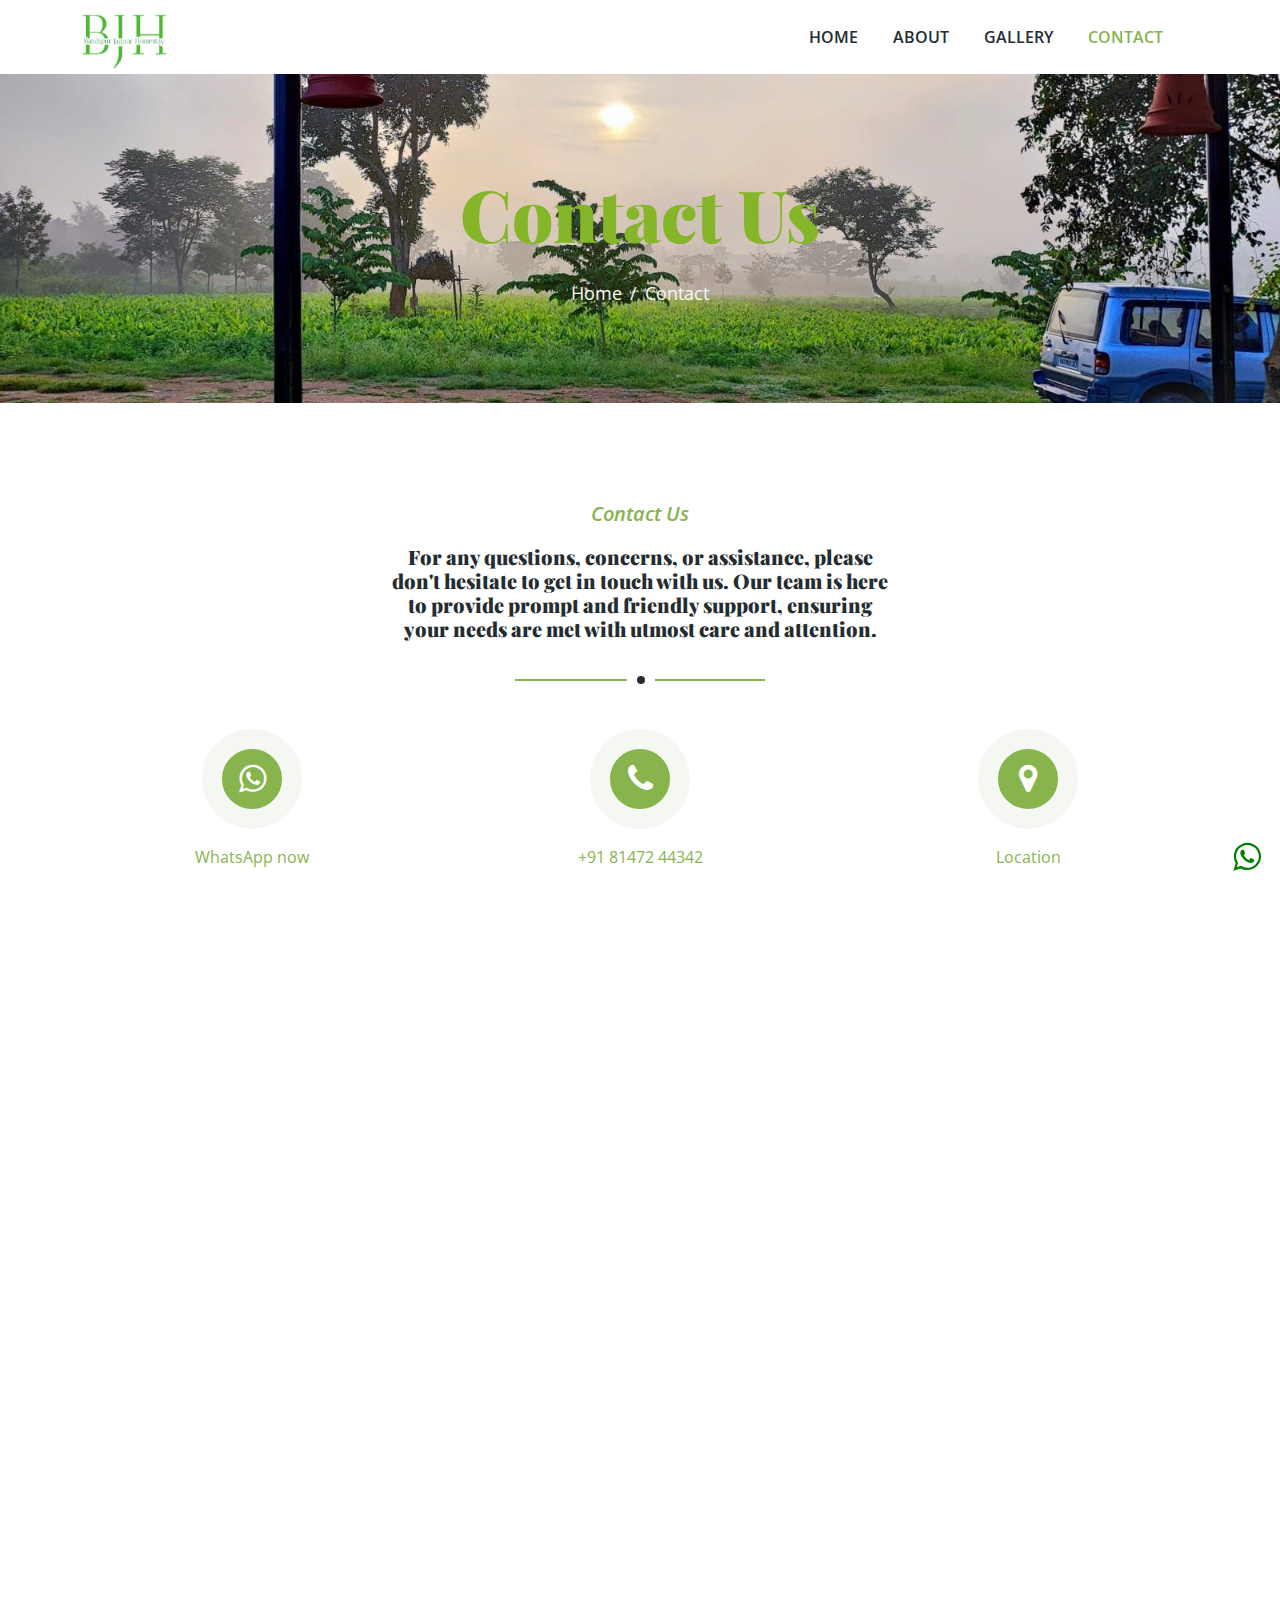
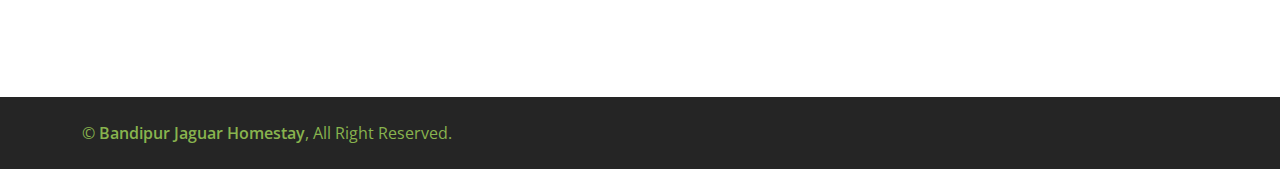
<file: contact.html>
<!DOCTYPE html>
<html lang="en">

<head>
    <meta charset="utf-8">
    <title>Bandipur Jaguar Homestay</title>
    <meta content="width=device-width, initial-scale=1.0" name="viewport">
    <meta content="" name="keywords">
    <meta content="" name="description">

    <link href="img/favicon.ico" rel="icon">

    <link rel="preconnect" href="https://fonts.googleapis.com">
    <link rel="preconnect" href="https://fonts.gstatic.com" crossorigin>
    <link
        href="https://fonts.googleapis.com/css2?family=Open+Sans:wght@400;600&family=Playfair+Display:wght@700;900&display=swap"
        rel="stylesheet">

    <link href="https://cdnjs.cloudflare.com/ajax/libs/font-awesome/5.10.0/css/all.min.css" rel="stylesheet">
    <link href="https://cdn.jsdelivr.net/npm/bootstrap-icons@1.4.1/font/bootstrap-icons.css" rel="stylesheet">

    <link href="lib/animate/animate.min.css" rel="stylesheet">
    <link href="lib/owlcarousel/assets/owl.carousel.min.css" rel="stylesheet">

    <link href="css/bootstrap.min.css" rel="stylesheet">
    <link rel="stylesheet" href="https://cdnjs.cloudflare.com/ajax/libs/font-awesome/4.7.0/css/font-awesome.min.css">

    <link href="css/style.css" rel="stylesheet">
</head>

<body>
    <div id="spinner"
        class="show bg-white position-fixed translate-middle w-100 vh-100 top-50 start-50 d-flex align-items-center justify-content-center">
        <div class="spinner-border text-primary" role="status" style="width: 3rem; height: 3rem;"></div>
    </div>


    <div class="container-fluid bg-white sticky-top">
        <div class="container">
            <nav class="navbar navbar-expand-lg bg-white navbar-light py-2 py-lg-0">
                <a href="index.html" class="navbar-brand">
                    <img class="img-fluid-logo" src="img/bandipur-jaguar-homestay-high-resolution-logo-transparent.png"
                        alt="Logo" loading="lazy" style="max-width: 50%;">
                </a>
                <button type="button" class="navbar-toggler ms-auto me-0" data-bs-toggle="collapse"
                    data-bs-target="#navbarCollapse">
                    <span class="navbar-toggler-icon"></span>
                </button>
                <div class="collapse navbar-collapse" id="navbarCollapse">
                    <div class="navbar-nav ms-auto">
                        <a href="index.html" class="nav-item nav-link">Home</a>
                        <a href="about.html" class="nav-item nav-link">About</a>
                        <a href="gallery.html" class="nav-item nav-link">Gallery</a>
                        <a href="contact.html" class="nav-item nav-link active">Contact</a>
                    </div>
                </div>

        </div>
        </nav>
    </div>
    </div>

    <div class="container-fluid page-header py-5 mb-5 wow fadeIn" data-wow-delay="0.1s">
        <div class="container text-center py-5">
            <h2 class="display-2 text-dark-m mb-4 animated slideInDown">Contact Us</h2>
            <nav aria-label="breadcrumb animated slideInDown">
                <ol class="breadcrumb justify-content-center mb-0">
                    <li class="breadcrumb-item"><a href="#">Home</a></li>
                    <li class="breadcrumb-item text-dark-m" aria-current="page">Contact</li>
                </ol>
            </nav>
        </div>
    </div>

    <div class="container-xxl contact py-5">
        <div class="container">
            <div class="section-title text-center mx-auto wow fadeInUp" data-wow-delay="0.1s" style="max-width: 500px;">
                <p class="fs-5 fw-medium fst-italic text-primary">Contact Us</p>
                <h2 class="display-6" style="font-size: 20px;">For any questions, concerns, or assistance, please don't
                    hesitate to get in touch
                    with us. Our team is here to provide prompt and friendly support, ensuring your needs are met with
                    utmost care and attention.</h2>
            </div>
            <div class="row g-5 mb-5">
                <div class="col-md-4 text-center wow fadeInUp" data-wow-delay="0.3s">
                    <a href="https://wa.me/8147244342/?text=Need to Book your Stay">
                        <div class="btn-square mx-auto mb-3">
                            <i class="fa fa-whatsapp  fa-2x text-white"></i>
                        </div>
                        <p class="mb-2">WhatsApp now</p>
                    </a>
                </div>
                <div class="col-md-4 text-center wow fadeInUp" data-wow-delay="0.4s">
                    <a href="tel:8147244342">
                        <div class="btn-square mx-auto mb-3">
                            <i class="fa fa-phone fa-2x text-white"></i>
                        </div>
                        <p class="mb-2">+91 81472 44342</p>
                    </a>

                </div>
                <div class="col-md-4 text-center wow fadeInUp" data-wow-delay="0.5s">
                    <a
                        href="https://www.google.com/maps/place/Bandipur+Jaguar+Homestay/@11.6509568,76.6489161,17z/data=!3m1!4b1!4m6!3m5!1s0x3ba8b19155fd91a7:0x9b63a553a9b94db4!8m2!3d11.6509568!4d76.651491!16s%2Fg%2F11fzsv2gv0?entry=ttu">
                        <div class="btn-square mx-auto mb-3">
                            <i class="fa fa-map-marker fa-2x text-white"></i>
                        </div>
                        <p class="mb-2">Location</p>
                    </a>
                </div>
            </div>
            <div class="row g-5">
                <div class="col-lg-6 wow fadeInUp" data-wow-delay="0.1s">

                </div>

            </div>
        </div>
    </div>

    <div class="container-fluid bg-dark footer mt-5 py-5 wow fadeIn" data-wow-delay="0.1s">

        <div class="container py-5">
            <div class="row g-5">
                <div class="col-lg-3 col-md-6">
                    <h2 class="text-primary mb-4">Our Office</h2>
                    <a
                        href="https://www.google.com/maps/place/Bandipur+Jaguar+Homestay/@11.6509568,76.6489161,17z/data=!3m1!4b1!4m6!3m5!1s0x3ba8b19155fd91a7:0x9b63a553a9b94db4!8m2!3d11.6509568!4d76.651491!16s%2Fg%2F11fzsv2gv0?entry=ttu">
                        <p class="mb-2"><i class="fa fa-map-marker text-primary me-3"></i>Bandipur Jaguar Homestay</p>
                    </a>
                    <a href="tel:8147244342">
                        <p class="mb-2"><i class="fa fa-phone text-primary me-3"></i>+91 81472 44342</p>
                    </a>
                    <a href="https://wa.me/8147244342/?text=Need to Book your Stay">
                        <p class="mb-2"><i class="fa fa-whatsapp text-primary me-3"></i>WhatsApp now</p>
                    </a>
                </div>
                <div class="col-lg-3 col-md-6">
                    <h2 class="text-primary mb-4">Quick Links</h2>
                    <a class="btn btn-link" href="#about">About Us</a>
                    <a class="btn btn-link" href="contact.html">Contact Us</a>
                    <a class="btn btn-link" href="index.html">Our Services</a>
                    <a class="btn btn-link" href="gallery.html">Gallery</a>
                </div>

                <div class="col-lg-3 col-md-6">
                    <h2 class="text-primary mb-4">Business Hours</h2>
                    <p class="mb-1">Monday - Sunday</p>
                    <h2 class="text-light" style="font-size: 20px;">24 - Hours Open</h2>
                </div>
            </div>
            <div class="h-100">
                <iframe class="w-100 rounded"
                    src="https://www.google.com/maps/embed?pb=!1m18!1m12!1m3!1d3907.533848686111!2d76.64870791075904!3d11.656528888503097!2m3!1f0!2f0!3f0!3m2!1i1024!2i768!4f13.1!3m3!1m2!1s0x3ba8b19155fd91a7%3A0x9b63a553a9b94db4!2sBandipur%20Jaguar%20Homestay!5e0!3m2!1sen!2sin!4v1686052490410!5m2!1sen!2sin"
                    frameborder="0" style="height: 100%; min-height: 300px; border:0;" allowfullscreen=""
                    aria-hidden="false" tabindex="0"></iframe>
            </div>

        </div>

    </div>

    <div class="container-fluid copyright py-4">
        <div class="container">
            <div class="row">
                <div class="col-md-6 text-center text-md-start mb-3 mb-md-0">
                    &copy; <a class="fw-medium" href="#">Bandipur Jaguar Homestay</a>, All Right Reserved.
                </div>

            </div>
        </div>
    </div>

    <a href="https://wa.me/8147244342/?text=Need to Book your Stay" class="whatsapp-icon"><i
            class="fa fa-whatsapp"></i></a>

    <script src="https://ajax.googleapis.com/ajax/libs/jquery/3.6.1/jquery.min.js"></script>
    <script src="https://cdn.jsdelivr.net/npm/bootstrap@5.0.0/dist/js/bootstrap.bundle.min.js"></script>
    <script src="lib/wow/wow.min.js"></script>
    <script src="lib/easing/easing.min.js"></script>
    <script src="lib/waypoints/waypoints.min.js"></script>
    <script src="lib/owlcarousel/owl.carousel.min.js"></script>

    <script src="js/main.js"></script>
</body>

</html>
</file>
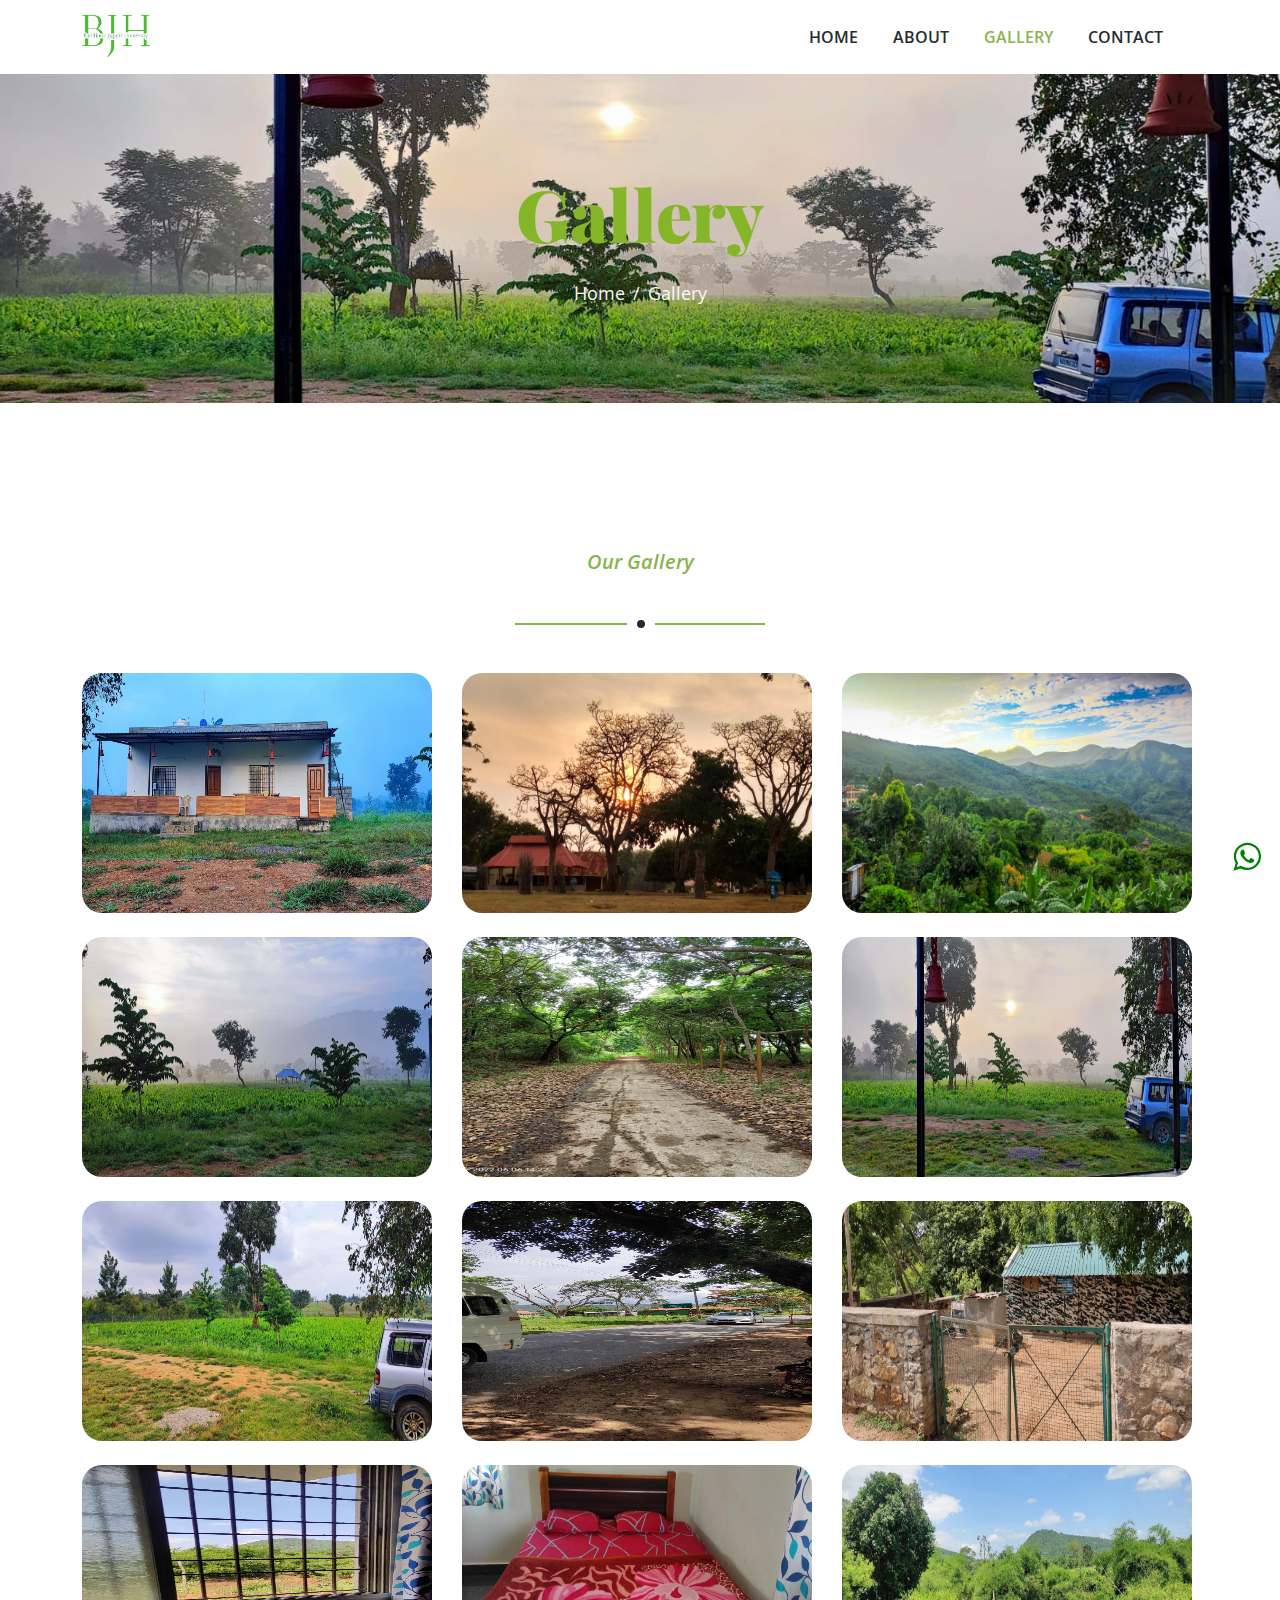
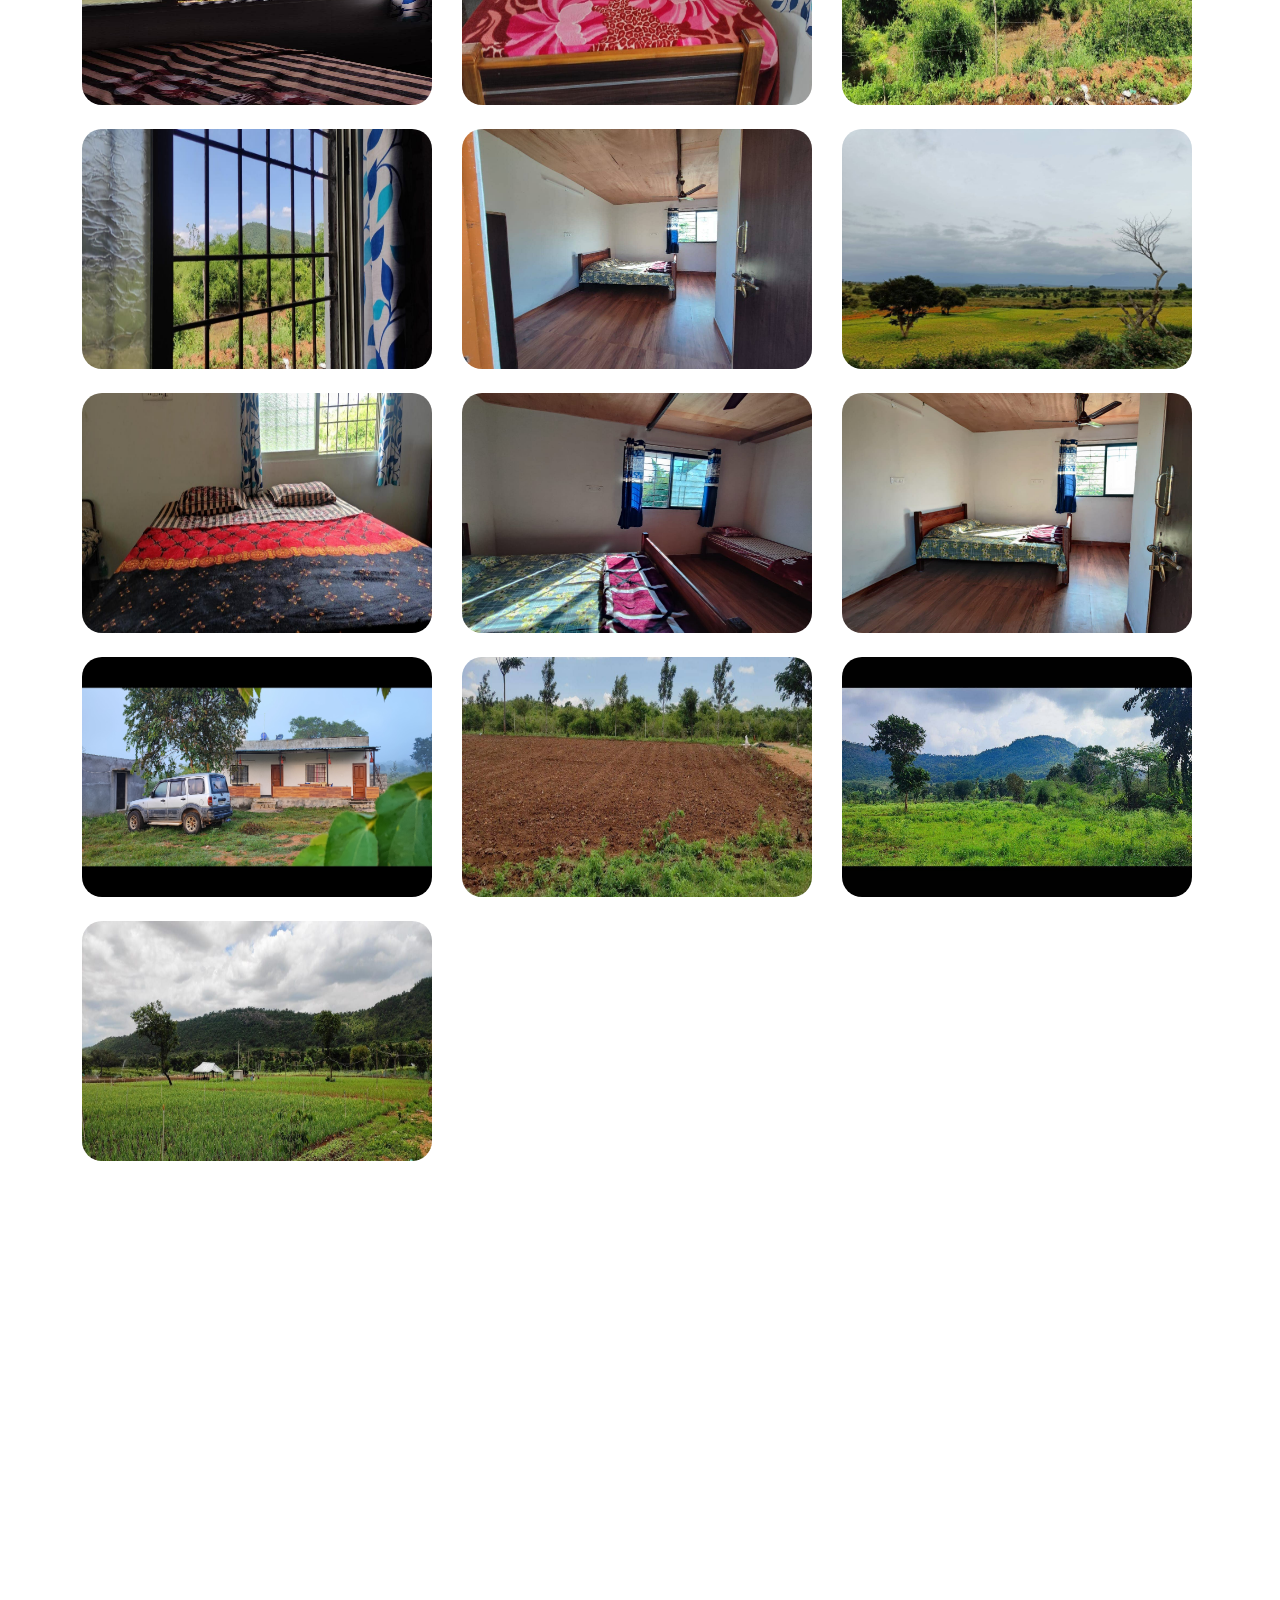
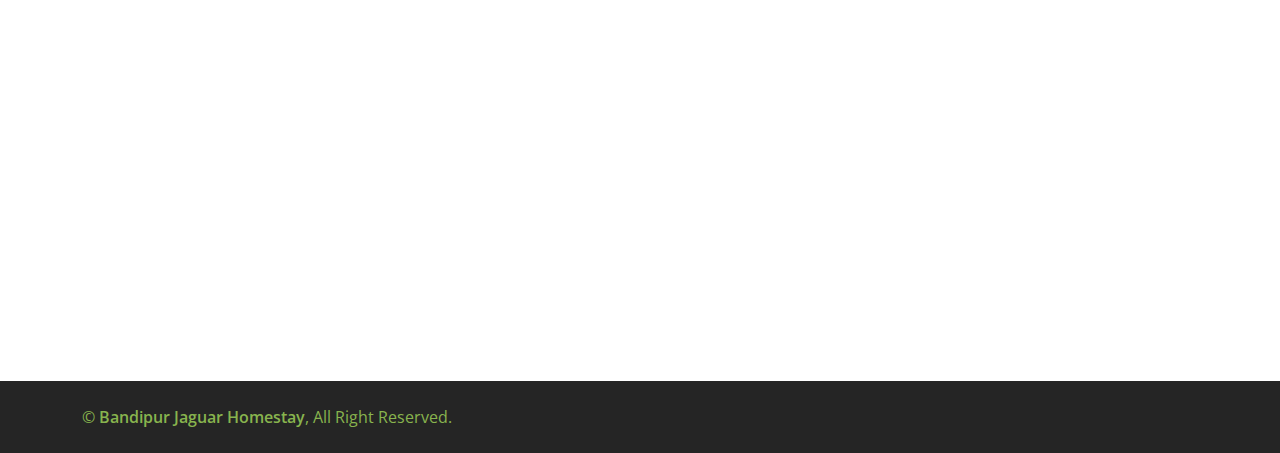
<file: gallery.html>
<!DOCTYPE html>
<html lang="en">

<head>
    <meta charset="utf-8">
    <title>Bandipur Jaguar Homestay</title>
    <meta content="width=device-width, initial-scale=1.0" name="viewport">
    <meta content="" name="keywords">
    <meta content="" name="description">

    <link href="img/favicon.ico" rel="icon">

    <link rel="preconnect" href="https://fonts.googleapis.com">
    <link rel="preconnect" href="https://fonts.gstatic.com" crossorigin>
    <link
        href="https://fonts.googleapis.com/css2?family=Open+Sans:wght@400;600&family=Playfair+Display:wght@700;900&display=swap"
        rel="stylesheet">

    <link href="https://cdnjs.cloudflare.com/ajax/libs/font-awesome/5.10.0/css/all.min.css" rel="stylesheet">
    <link href="https://cdn.jsdelivr.net/npm/bootstrap-icons@1.4.1/font/bootstrap-icons.css" rel="stylesheet">

    <link href="lib/animate/animate.min.css" rel="stylesheet">
    <link href="lib/owlcarousel/assets/owl.carousel.min.css" rel="stylesheet">

    <link href="css/bootstrap.min.css" rel="stylesheet">
    <link rel="stylesheet" href="https://cdnjs.cloudflare.com/ajax/libs/font-awesome/4.7.0/css/font-awesome.min.css">

    <link href="css/style.css" rel="stylesheet">
</head>

<body>
    <div id="spinner"
        class="show bg-white position-fixed translate-middle w-100 vh-100 top-50 start-50 d-flex align-items-center justify-content-center">
        <div class="spinner-border text-primary" role="status" style="width: 3rem; height: 3rem;"></div>
    </div>

    <div class="container-fluid bg-white sticky-top">
        <div class="container">
            <nav class="navbar navbar-expand-lg bg-white navbar-light py-2 py-lg-0">
                <a href="index.html" class="navbar-brand">
                    <img class="img-fluid-logo" src="img/bandipur-jaguar-homestay-high-resolution-logo-transparent.png"
                        alt="Logo" style="max-width: 40%;">
                </a>
                <button type="button" class="navbar-toggler ms-auto me-0" data-bs-toggle="collapse"
                    data-bs-target="#navbarCollapse">
                    <span class="navbar-toggler-icon"></span>
                </button>
                <div class="collapse navbar-collapse" id="navbarCollapse">
                    <div class="navbar-nav ms-auto">
                        <a href="index.html" class="nav-item nav-link">Home</a>
                        <a href="about.html" class="nav-item nav-link">About</a>
                        <a href="gallery.html" class="nav-item nav-link active">Gallery</a>
                        <a href="contact.html" class="nav-item nav-link">Contact</a>
                    </div>

                </div>
            </nav>
        </div>
    </div>

    <div class="container-fluid page-header py-5 mb-5 wow fadeIn" data-wow-delay="0.1s">
        <div class="container text-center py-5">
            <h1 class="display-2 text-dark-m mb-4 animated slideInDown">Gallery</h1>
            <nav aria-label="breadcrumb animated slideInDown">
                <ol class="breadcrumb justify-content-center mb-0">
                    <li class="breadcrumb-item"><a href="#">Home</a></li>
                    <li class="breadcrumb-item text-dark-m" aria-current="page">Gallery</li>
                </ol>
            </nav>
        </div>
    </div>

    <section class="gallery py-5" id="gallery">
        <div class="container py-md-5">
            <div class="section-title text-center mx-auto wow fadeInUp" data-wow-delay="0.1s" style="max-width: 500px;">
                <p class="fs-5 fw-medium fst-italic text-primary">Our Gallery</p>
            </div>
            <div class="row g-4">
                <div class="col-md-4 gal-img">
                    <a href="#gal19"><img src="img/b2.jpg" style="height: 240px; width: 350px;" loading="lazy"
                            alt="Gallery Image" class="img-fluid"></a>
                </div>
                <div class="col-md-4 gal-img">
                    <a href="#gal1"><img src="img/g1.jpg" style="height: 240px; width: 350px;" loading="lazy"
                            alt="Gallery Image" class="img-fluid"></a>
                </div>
                <div class="col-md-4 gal-img">
                    <a href="#gal2"><img src="img/g2.jpg" style="height: 240px; width: 350px;" loading="lazy"
                            alt="Gallery Image" class="img-fluid"></a>
                </div>
                <div class="col-md-4 gal-img">
                    <a href="#gal3"><img src="img/g3.jpeg" style="height: 240px; width: 350px;" loading="lazy"
                            alt="Gallery Image" class="img-fluid"></a>
                </div>
                <div class="col-md-4 gal-img">
                    <a href="#gal4"><img src="img/g4.jpeg" style="height: 240px; width: 350px;" loading="lazy"
                            alt="Gallery Image" class="img-fluid"></a>
                </div>
                <div class="col-md-4 gal-img">
                    <a href="#gal5"><img src="img/g5.jpeg" style="height: 240px; width: 350px;" loading="lazy"
                            alt="Gallery Image" class="img-fluid"></a>
                </div>
                <div class="col-md-4 gal-img">
                    <a href="#gal6"><img src="img/g6.jpeg" style="height: 240px; width: 350px;" loading="lazy"
                            alt="Gallery Image" class="img-fluid"></a>
                </div>
                <div class="col-md-4 gal-img">
                    <a href="#gal7"><img src="img/g7.jpeg" style="height: 240px; width: 350px;" loading="lazy"
                            alt="Gallery Image" class="img-fluid"></a>
                </div>
                <div class="col-md-4 gal-img">
                    <a href="#gal8"><img src="img/g8.jpeg" style="height: 240px; width: 350px;" loading="lazy"
                            alt="Gallery Image" class="img-fluid"></a>
                </div>
                <div class="col-md-4 gal-img">
                    <a href="#gal9"><img src="img/g9.jpeg" style="height: 240px; width: 350px;" loading="lazy"
                            alt="Gallery Image" class="img-fluid"></a>
                </div>
                <div class="col-md-4 gal-img">
                    <a href="#gal10"><img src="img/g10.jpeg" style="height: 240px; width: 350px;" loading="lazy"
                            alt="Gallery Image" class="img-fluid"></a>
                </div>
                <div class="col-md-4 gal-img">
                    <a href="#gal11"><img src="img/g11.jpeg" style="height: 240px; width: 350px;" loading="lazy"
                            alt="Gallery Image" class="img-fluid"></a>
                </div>
                <div class="col-md-4 gal-img">
                    <a href="#gal12"><img src="img/g12.jpeg" style="height: 240px; width: 350px;" loading="lazy"
                            alt="Gallery Image" class="img-fluid"></a>
                </div>
                <div class="col-md-4 gal-img">
                    <a href="#gal13"><img src="img/g13.jpeg" style="height: 240px; width: 350px;" loading="lazy"
                            alt="Gallery Image" class="img-fluid"></a>
                </div>
                <div class="col-md-4 gal-img">
                    <a href="#gal15"><img src="img/g15.jpeg" style="height: 240px; width: 350px;" loading="lazy"
                            alt="Gallery Image" class="img-fluid"></a>
                </div>
                <div class="col-md-4 gal-img">
                    <a href="#gal16"><img src="img/p2.jpeg" style="height: 240px; width: 350px;" loading="lazy"
                            alt="Gallery Image" class="img-fluid"></a>
                </div>
                <div class="col-md-4 gal-img">
                    <a href="#gal17"><img src="img/p3.jpeg" style="height: 240px; width: 350px;" loading="lazy"
                            alt="Gallery Image" class="img-fluid"></a>
                </div>
                <div class="col-md-4 gal-img">
                    <a href="#gal14"><img src="img/g14.jpeg" style="height: 240px; width: 350px;" loading="lazy"
                            alt="Gallery Image" class="img-fluid"></a>
                </div>
                <div class="col-md-4 gal-img">
                    <a href="#gal18"><img src="img/b1.jpg" style="height: 240px; width: 350px;" loading="lazy"
                            alt="Gallery Image" class="img-fluid"></a>
                </div>
                <div class="col-md-4 gal-img">
                    <a href="#gal21"><img src="img/g21.jpeg" style="height: 240px; width: 350px;" loading="lazy"
                            alt="Gallery Image" class="img-fluid"></a>
                </div>
                <div class="col-md-4 gal-img">
                    <a href="#gal22"><img src="img/g22.jpeg" style="height: 240px; width: 350px;" loading="lazy"
                            alt="Gallery Image" class="img-fluid"></a>
                </div>
                <div class="col-md-4 gal-img">
                    <a href="#gal23"><img src="img/g23.jpeg" style="height: 240px; width: 350px;" loading="lazy"
                            alt="Gallery Image" class="img-fluid"></a>
                </div>
            </div>
        </div>
    </section>

    <div class="container-fluid bg-dark footer mt-5 py-5 wow fadeIn" data-wow-delay="0.1s">

        <div class="container py-5">
            <div class="row g-5">
                <div class="col-lg-3 col-md-6">
                    <h2 class="text-primary mb-4">Our Office</h2>
                    <a
                        href="https://www.google.com/maps/place/Bandipur+Jaguar+Homestay/@11.6509568,76.6489161,17z/data=!3m1!4b1!4m6!3m5!1s0x3ba8b19155fd91a7:0x9b63a553a9b94db4!8m2!3d11.6509568!4d76.651491!16s%2Fg%2F11fzsv2gv0?entry=ttu">
                        <p class="mb-2"><i class="fa fa-map-marker text-primary me-3"></i>Bandipur Jaguar Homestay</p>
                    </a>
                    <a href="tel:8147244342">
                        <p class="mb-2"><i class="fa fa-phone text-primary me-3"></i>+91 81472 44342</p>
                    </a>
                    <a href="https://wa.me/8147244342/?text=Need to Book your Stay">
                        <p class="mb-2"><i class="fa fa-whatsapp text-primary me-3"></i>WhatsApp now</p>
                    </a>
                </div>
                <div class="col-lg-3 col-md-6">
                    <h2 class="text-primary mb-4">Quick Links</h2>
                    <a class="btn btn-link" href="#about">About Us</a>
                    <a class="btn btn-link" href="contact.html">Contact Us</a>
                    <a class="btn btn-link" href="index.html">Our Services</a>
                    <a class="btn btn-link" href="gallery.html">Gallery</a>
                </div>

                <div class="col-lg-3 col-md-6">
                    <h2 class="text-primary mb-4">Business Hours</h2>
                    <p class="mb-1">Monday - Sunday</p>
                    <h2 class="text-light" style="font-size: 20px;">24 - Hours Open</h2>
                </div>
            </div>
            <div class="h-100">
                <iframe class="w-100 rounded"
                    src="https://www.google.com/maps/embed?pb=!1m18!1m12!1m3!1d3907.533848686111!2d76.64870791075904!3d11.656528888503097!2m3!1f0!2f0!3f0!3m2!1i1024!2i768!4f13.1!3m3!1m2!1s0x3ba8b19155fd91a7%3A0x9b63a553a9b94db4!2sBandipur%20Jaguar%20Homestay!5e0!3m2!1sen!2sin!4v1686052490410!5m2!1sen!2sin"
                    frameborder="0" style="height: 100%; min-height: 300px; border:0;" allowfullscreen=""
                    aria-hidden="false" tabindex="0"></iframe>
            </div>

        </div>

    </div>

    <div class="container-fluid copyright py-4">
        <div class="container">
            <div class="row">
                <div class="col-md-6 text-center text-md-start mb-3 mb-md-0">
                    &copy; <a class="fw-medium" href="#">Bandipur Jaguar Homestay</a>, All Right Reserved.
                </div>
            </div>
        </div>
    </div>

    <a href="https://wa.me/8147244342/?text=Need to Book your Stay" class="whatsapp-icon"><i
            class="fa fa-whatsapp"></i></a>

    <script src="https://ajax.googleapis.com/ajax/libs/jquery/3.6.1/jquery.min.js"></script>
    <script src="https://cdn.jsdelivr.net/npm/bootstrap@5.0.0/dist/js/bootstrap.bundle.min.js"></script>
    <script src="lib/wow/wow.min.js"></script>
    <script src="lib/easing/easing.min.js"></script>
    <script src="lib/waypoints/waypoints.min.js"></script>
    <script src="lib/owlcarousel/owl.carousel.min.js"></script>

    <script src="js/main.js"></script>
</body>

</html>
</file>
<file: css/style.css>
/********** Template CSS **********/
:root {
    --primary: #88B44E;
    --secondary: #FB9F38;
    --light: #F5F8F2;
    --dark: #252C30;
}

.back-to-top {
    position: fixed;
    display: none;
    right: 30px;
    bottom: 30px;
    z-index: 99;
}

.fw-medium {
    font-weight: 600;
}

.fw-bold {
    font-weight: 700;
}

.fw-black {
    font-weight: 900;
}

h2 {
    font-size: 25px;
}


/*** Spinner ***/
#spinner {
    opacity: 0;
    visibility: hidden;
    transition: opacity .5s ease-out, visibility 0s linear .5s;
    z-index: 99999;
}

#spinner.show {
    transition: opacity .5s ease-out, visibility 0s linear 0s;
    visibility: visible;
    opacity: 1;
}


/*** Button ***/
.btn {
    transition: .5s;
    font-weight: 500;
}

.btn-primary,
.btn-outline-primary:hover {
    color: var(--light);
}

.btn-secondary,
.btn-outline-secondary:hover {
    color: var(--dark);
}

.btn-square {
    width: 38px;
    height: 38px;
}

.btn-sm-square {
    width: 32px;
    height: 32px;
}

.btn-lg-square {
    width: 48px;
    height: 48px;
}

.btn-square,
.btn-sm-square,
.btn-lg-square {
    padding: 0;
    display: flex;
    align-items: center;
    justify-content: center;
    font-weight: normal;
}


/*** Navbar ***/
.sticky-top {
    top: -150px;
    transition: .5s;
}

.navbar .navbar-brand {
    position: absolute;
    padding: 0;
    width: 170px;
    height: 135px;
    top: 20%;
    left: 0;

}

.navbar .navbar-nav .nav-link {
    margin-right: 35px;
    padding: 25px 0;
    color: var(--dark);
    font-weight: 600;
    text-transform: uppercase;
    outline: none;
}

.navbar .navbar-nav .nav-link:hover,
.navbar .navbar-nav .nav-link.active {
    color: var(--primary);
}

.navbar .dropdown-toggle::after {
    border: none;
    content: "\f107";
    font-family: "Font Awesome 5 Free";
    font-weight: 900;
    vertical-align: middle;
    margin-left: 8px;
}

@media (max-width: 991.98px) {
    .navbar .navbar-brand {
        width: 126px;
        height: 100px;
    }

    .navbar .navbar-nav .nav-link {
        margin-right: 0;
        padding: 10px 0;
    }

    .navbar .navbar-nav {
        margin-top: 75px;
        border-top: 1px solid #EEEEEE;
    }
}

@media (min-width: 992px) {
    .navbar .nav-item .dropdown-menu {
        display: block;
        border: none;
        margin-top: 0;
        top: 150%;
        opacity: 0;
        visibility: hidden;
        transition: .5s;
    }

    .navbar .nav-item:hover .dropdown-menu {
        top: 100%;
        visibility: visible;
        transition: .5s;
        opacity: 1;
    }
}


/*** Header ***/
.carousel-caption {
    top: 0;
    left: 0;
    right: 0;
    bottom: 0;
    display: flex;
    align-items: center;
    background: rgba(136, 180, 78, .7);
    z-index: 1;
}

.carousel-control-prev,
.carousel-control-next {
    width: 15%;
}

.carousel-control-prev-icon,
.carousel-control-next-icon {
    width: 3.5rem;
    height: 3.5rem;
    border-radius: 3.5rem;
    background-color: var(--dark);
    border: 15px solid var(--dark);
}

@media (max-width: 768px) {
    #header-carousel .carousel-item {
        position: relative;
        min-height: 450px;
    }

    #header-carousel .carousel-item img {
        position: absolute;
        width: 100%;
        height: 100%;
        object-fit: cover;
    }
}

.text-dark-m {
    color: rgb(133, 182, 42);
}

.page-header {
    background: url(../img/g5.jpeg) center center no-repeat;
    background-size: cover;
}

.page-header .breadcrumb-item+.breadcrumb-item::before {
    color: var(--light);
}

.page-header .breadcrumb-item,
.page-header .breadcrumb-item a {
    font-size: 18px;
    color: var(--light);
}


/*** Section Title ***/
.section-title {
    position: relative;
    margin-bottom: 3rem;
    padding-bottom: 2rem;
}

.section-title::before {
    position: absolute;
    content: "";
    width: 50%;
    height: 2px;
    bottom: 0;
    left: 0;
    background: var(--primary);
}

.section-title::after {
    position: absolute;
    content: "";
    width: 28px;
    height: 28px;
    bottom: -13px;
    left: calc(25% - 13px);
    background: var(--dark);
    border: 10px solid #FFFFFF;
    border-radius: 28px;
}

.section-title.text-center::before {
    left: 25%;
}

.section-title.text-center::after {
    left: calc(50% - 13px);
}


/*** Products ***/
.bg-white-pro {
    border-radius: 10px;
    background-color: #fff;
}

.product {
    background: linear-gradient(rgba(136, 180, 78, .1), rgba(136, 180, 78, .1)), url(../img/product-bg.png) left bottom no-repeat;
    background-size: auto;
}

.product-carousel .owl-nav {
    display: flex;
    justify-content: center;
    margin-top: 30px;
}

.product-carousel .owl-nav .owl-prev,
.product-carousel .owl-nav .owl-next {
    margin: 0 10px;
    width: 55px;
    height: 55px;
    display: flex;
    align-items: center;
    justify-content: center;
    color: #FFFFFF;
    background: var(--primary);
    border-radius: 55px;
    box-shadow: 0 0 45px rgba(0, 0, 0, .15);
    font-size: 25px;
    transition: .5s;
}

.product-carousel .owl-nav .owl-prev:hover,
.product-carousel .owl-nav .owl-next:hover {
    background: #FFFFFF;
    color: var(--primary);
}




/*** About ***/
.video {
    background: linear-gradient(rgba(136, 180, 78, .85), rgba(136, 180, 78, .85)), url(../img/video-bg.jpg) center center no-repeat;
    background-size: cover;
}

.btn-play {
    position: relative;
    display: block;
    box-sizing: content-box;
    width: 65px;
    height: 75px;
    border-radius: 100%;
    border: none;
    outline: none !important;
    padding: 28px 30px 30px 38px;
    background: #FFFFFF;
}

.btn-play:before {
    content: "";
    position: absolute;
    z-index: 0;
    left: 50%;
    top: 50%;
    transform: translateX(-50%) translateY(-50%);
    display: block;
    width: 120px;
    height: 120px;
    background: #FFFFFF;
    border-radius: 100%;
    animation: pulse-border 1500ms ease-out infinite;
}

.btn-play:after {
    content: "";
    position: absolute;
    z-index: 1;
    left: 50%;
    top: 50%;
    transform: translateX(-50%) translateY(-50%);
    display: block;
    width: 120px;
    height: 120px;
    background: #FFFFFF;
    border-radius: 100%;
    transition: all 200ms;
}

.btn-play span {
    display: block;
    position: relative;
    z-index: 3;
    width: 0;
    height: 0;
    left: 13px;
    border-left: 40px solid var(--primary);
    border-top: 28px solid transparent;
    border-bottom: 28px solid transparent;
}

@keyframes pulse-border {
    0% {
        transform: translateX(-50%) translateY(-50%) translateZ(0) scale(1);
        opacity: 1;
    }

    100% {
        transform: translateX(-50%) translateY(-50%) translateZ(0) scale(2);
        opacity: 0;
    }
}

.modal-video .modal-dialog {
    position: relative;
    max-width: 800px;
    margin: 60px auto 0 auto;
}

.modal-video .modal-body {
    position: relative;
    padding: 0px;
}

.modal-video .close {
    position: absolute;
    width: 30px;
    height: 30px;
    right: 0px;
    top: -30px;
    z-index: 999;
    font-size: 30px;
    font-weight: normal;
    color: #FFFFFF;
    background: #000000;
    opacity: 1;
}


/*** Store ***/
.img-fluid {
    border-radius: 20px;
}

.mb-3 {
    color: #88B44E;
}

.store-item .store-overlay {
    position: absolute;
    top: 0;
    left: 0;
    width: 100%;
    height: 100%;
    display: flex;
    border-radius: 20px;
    flex-direction: column;
    align-items: center;
    justify-content: center;
    background: rgba(138, 180, 78, .3);
    opacity: 0;
    transition: .5s;
}

.store-item:hover .store-overlay {
    opacity: 1;
}


/*** Contact ***/
.contact .btn-square {
    width: 100px;
    height: 100px;
    border: 20px solid var(--light);
    background: var(--primary);
    border-radius: 50px;
}


/*** Testimonial ***/
.testimonial {
    background: linear-gradient(rgba(136, 180, 78, .85), rgba(136, 180, 78, .85)), url(../img/testimonial-bg\ \(2\)\ \(1\)\ \(1\).jpg) center center no-repeat;
    background-size: cover;
}

.testimonial-item {
    margin: 0 auto;
    max-width: 600px;
    text-align: center;
    background: #FFFFFF;
    border: 10px solid var(--primary);
    border-radius: 20px;
}

.testimonial-item img {
    width: 60px !important;
    height: 60px !important;
    border-radius: 60px;
}

.testimonial-carousel .owl-dots {
    margin-top: 35px;
    display: flex;
    align-items: flex-end;
    justify-content: center;
}

.testimonial-carousel .owl-dot {
    position: relative;
    display: inline-block;
    margin: 0 5px;
    width: 15px;
    height: 15px;
    background: var(--primary);
    border-radius: 15px;
    transition: .5s;
}

.testimonial-carousel .owl-dot.active {
    width: 30px;
    background: var(--dark);
}

/*** Reviews ***/

.testimonial-review {
    background: linear-gradient(rgba(136, 180, 78, .1), rgba(136, 180, 78, .1)), url(../img/product-bg.png) left bottom no-repeat;
    background-size: auto;
}

.star-rating {
    display: inline-block;
    font-size: 24px;
}

.star {
    color: gold;
    display: inline-block;
    width: 1em;
    overflow: hidden;
}

.star::before {
    content: '\2605';
    display: block;
    width: 100%;
}

.half-star::before {
    content: '\2605';
    display: inline-block;
    width: 50%;
}

.empty-star::before {
    content: '\2606';
    display: block;
    width: 100%;
}


/*** Footer ***/
.whatsapp-icon {
    font-size: 2em;
    color: green;
    position: fixed;
    bottom: 20px;
    right: 20px;
    cursor: pointer;
}

.footer {
    color: #B0B9AE;
}

.footer .btn.btn-link {
    display: block;
    margin-bottom: 5px;
    padding: 0;
    text-align: left;
    color: #B0B9AE;
    font-weight: normal;
    text-transform: capitalize;
    transition: .3s;
}

.footer .btn.btn-link::before {
    position: relative;
    content: "\f105";
    font-family: "Font Awesome 5 Free";
    font-weight: 900;
    color: var(--primary);
    margin-right: 10px;
}

.footer .btn.btn-link:hover {
    color: var(--light);
    letter-spacing: 1px;
    box-shadow: none;
}

.copyright {
    color: #B0B9AE;
}

.copyright {
    background: #252525;
}

.copyright a:hover {
    color: #FFFFFF !important;
}
</file>
